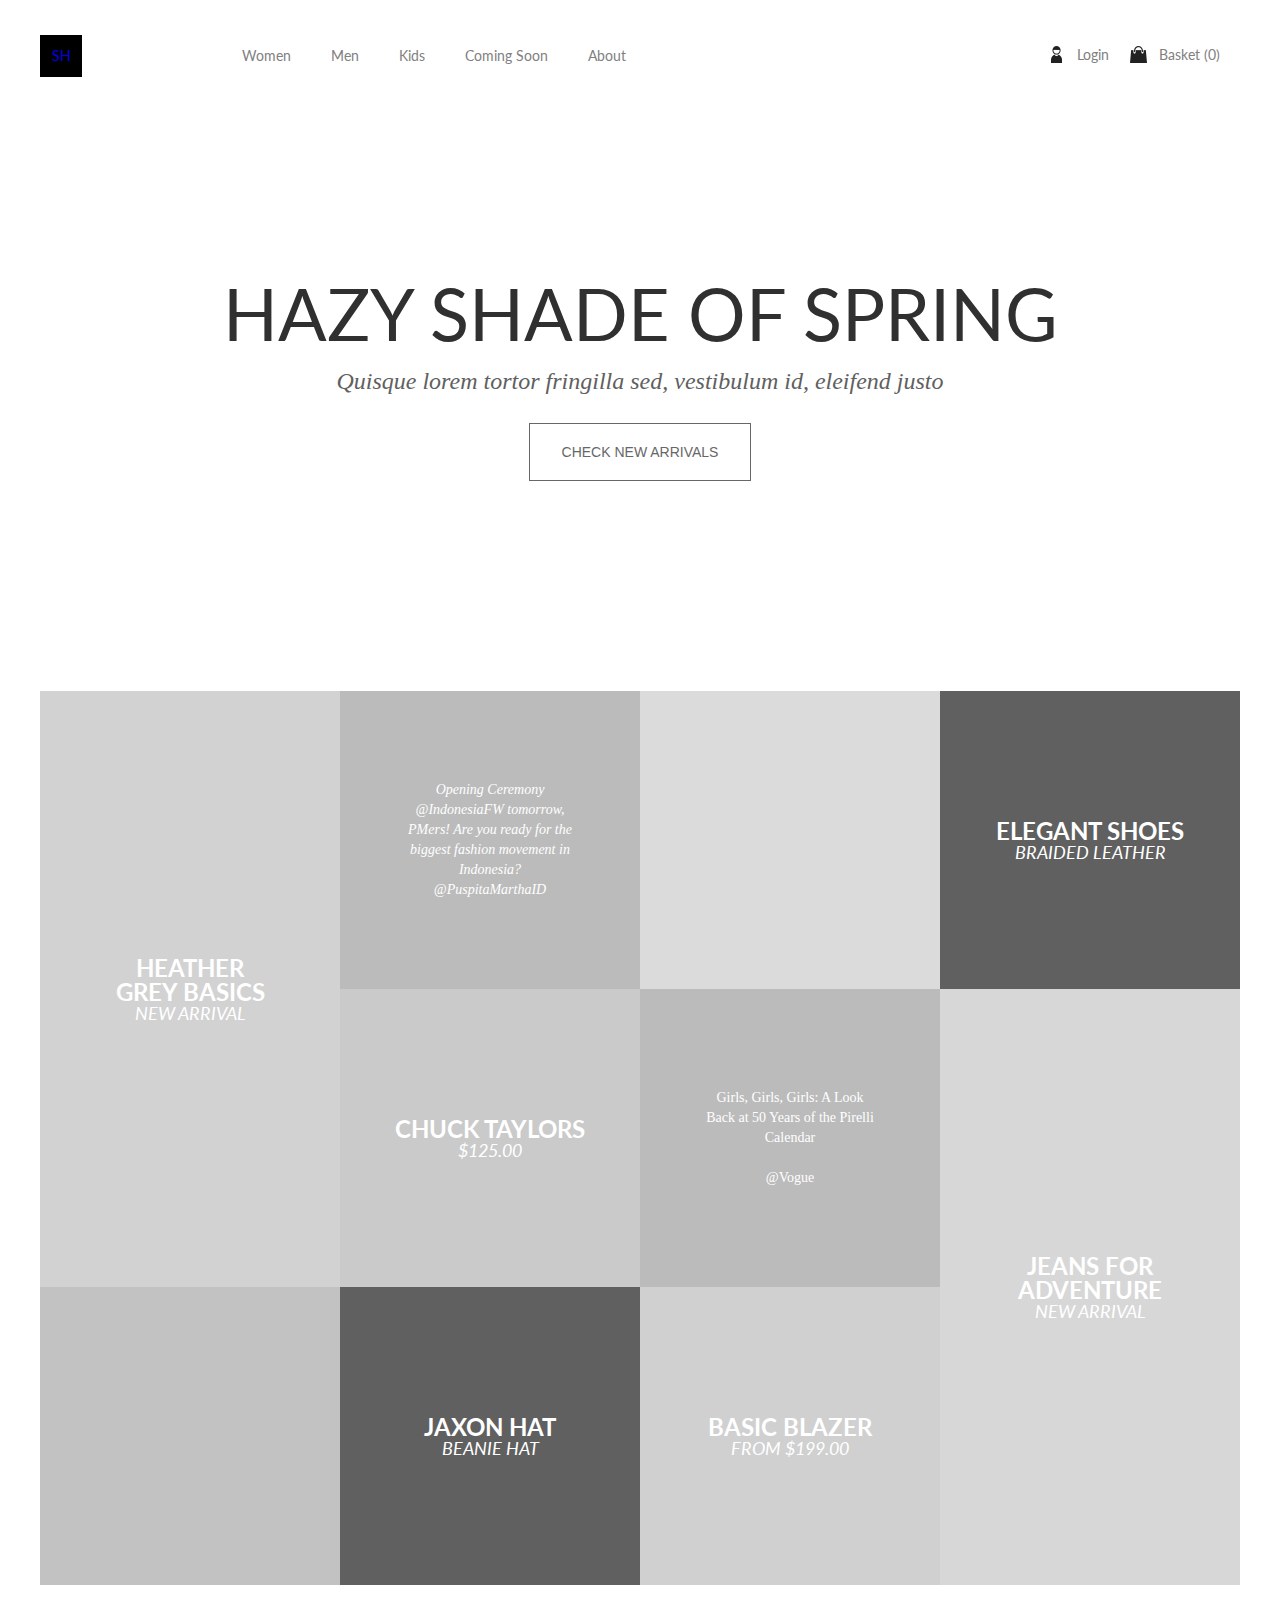
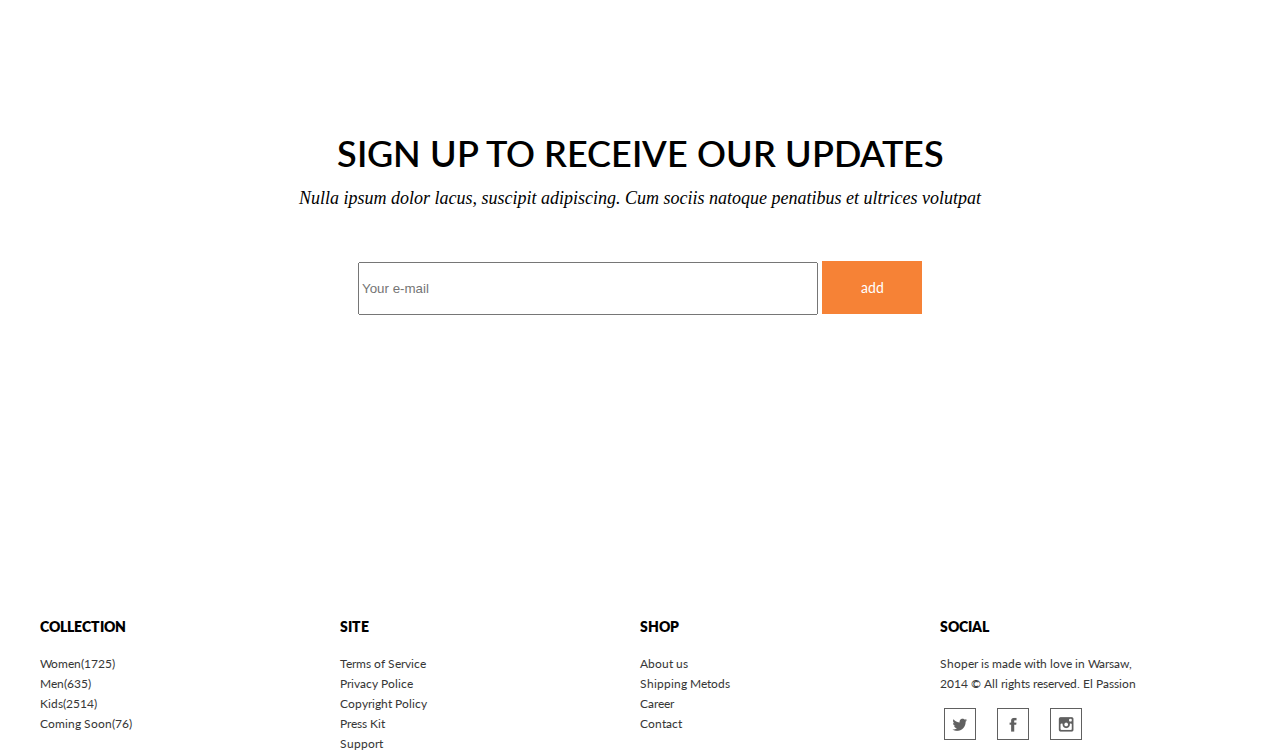
<file: index.html>
<!doctype html>
<html lang="pt">

<head>
	<meta charset="utf-8">
	<title>Website</title>
	<!--Generic meta-->
	<meta name="mobile-web-app-capable" content="yes">
	<meta name="viewport" content="width=device-width, initial-scale=1, initial-scale = 1.0, shrink-to-fit=no">
	<meta name="author" content="" />
	<meta name="description" content="" />
	<meta name="keywords" content="" />
	<meta name="robots" content="">
	<!--extra meta-->
	<meta name="google" content="notranslate" />
	<!--fb meta-->
	<meta property="og:title" content="" />
	<meta property="og:url" content="" />
	<meta property="og:description" content="" />
	<meta property="og:site_name" content="" />
	<meta property="og:image" content="" />
	<meta property="og:locale" content="pt_PT" />
	<meta property="og:type" content="website" />
	<!--twitter meta-->
	<meta name="twitter:card" content="">
	<meta name="twitter:url" content="">
	<meta name="twitter:title" content="">
	<meta namgulpe="twitter:description" content="">
	<meta name="twitter:image" content="">
	<!--Add to home screen icon-->
	<link href="images/system/apple-touch-icon.png" rel="apple-touch-icon" />
	<link href="images/system/apple-touch-icon-76x76.png" rel="apple-touch-icon" sizes="76x76" />
	<link href="images/system/apple-touch-icon-120x120.png" rel="apple-touch-icon" sizes="120x120" />
	<link href="images/system/apple-touch-icon-152x152.png" rel="apple-touch-icon" sizes="152x152" />
	<link href="images/system/apple-touch-icon-180x180.png" rel="apple-touch-icon" sizes="180x180" />
	<!--favicon-->
	<link rel="shortcut icon" href="/images/system/favicon.ico" />
	<link rel="icon" type="image/ico" href="/images/system/favicon.ico" />
	<!--Font-->
	<link href="https://fonts.googleapis.com/css2?family=Lato:wght@100;300;400;700&display=swap" rel="stylesheet">
	<!--Links-->
	<link rel="stylesheet" href="css/main.css">
</head>
<!--GA-->

<script>
	(function(i, s, o, g, r, a, m) {
		i['GoogleAnalyticsObject'] = r;
		i[r] = i[r] || function() {
			(i[r].q = i[r].q || []).push(arguments)
		}, i[r].l = 1 * new Date();
		a = s.createElement(o),
			m = s.getElementsByTagName(o)[0];
		a.async = 1;
		a.src = g;
		m.parentNode.insertBefore(a, m)
	})(window, document, 'script', 'https://www.google-analytics.com/analytics.js', 'ga');

	ga('create', 'UA-XXXXXXXX-X', 'auto');
	ga('send', 'pageview');
</script>

<body>
	<section class="mainmenu">
		<div class="wrapper">
			
			<h2><a href="./index.html">SH</h2>

			<div class="wrapper2">
				<ul>
					<li><a href="#">Women</a></li>
					<li><a href="#">Men</a></li>
					<li><a href="#">Kids</a></li>
					<li><a href="#">Coming Soon</a></li>
					<li><a href="#">About</a></li>
				</ul>
			</div>

			<div class="wrapper3">
				<ul>				
					<li><a href="#" class="login">Login</a></li>
					<li><a href="#" class="basket">Basket (0)</a></li>
					<li><a href="#" class="search"></a></li>
				</ul>
			</div>
		</div>

	</section>

	<section class="hero">
		<div class="wrapper">
			<h2>Hazy Shade of Spring</h2>
			<p>Quisque lorem tortor fringilla sed, vestibulum id, eleifend justo</p>
			<button>Check New Arrivals</button>
		</div>
	</section>

	<section class="grid">

		<div class="grid-item1"> 
			<ul>
				<li>HEATHER<br>GREY BASICS<br></li> 
				<li>NEW ARRIVAL</li>
			</ul> 
		</div>
		<div class="grid-item2">Opening Ceremony<br>@IndonesiaFW tomorrow,<br>PMers! Are you ready for the<br>biggest fashion movement in<br>Indonesia?<br>@PuspitaMarthaID</div>
		<div class="grid-item3"></div>  
		<div class="grid-item4">
			
			<ul>
				<li>ELEGANT SHOES</li>
				<li>BRAIDED LEATHER</li>
			</ul>
			</div>
		<div class="grid-item5">
			<ul>
				<li>CHUCK TAYLORS</li> 
				<li>$125.00</li>
			</ul>
		
		</div>
		<div class="grid-item6">Girls, Girls, Girls: A Look<br>Back at 50 Years of the Pirelli<br>Calendar<br><br>@Vogue</div>  
		<div class="grid-item7">
			<ul>
				<li>JEANS FOR ADVENTURE</li>
				<li>NEW ARRIVAL</li> 
			</ul>
		</div>
		<div class="grid-item8"></div>
		<div class="grid-item9">
			<ul>
				<li>JAXON HAT</li>
				<li>BEANIE HAT</li> 
			</ul>
		</div>
		<div class="grid-item10">
			<ul>
				<li>BASIC BLAZER</li>
				<li>FROM $199.00</li> 
			</ul>
		</div>

	</section>


	<section class="signup">
		<div class="wrapper">
			<h2>Sign Up to receive our updates</h2>
			<h3>Nulla ipsum dolor lacus, suscipit adipiscing. Cum sociis natoque penatibus et ultrices volutpat</h3>
				<div class="form">
					<input type="email" placeholder="Your e-mail" >
					<button>add</button>
					
				</div>
			
		</div>
		<div class="bar">
			<div class="leftarrow"><img src="./img/Arrow Thin Left.png"></div>
			<div class="rightarrow"><img src="./img/Arrow Thin Right.png"></div>
		</div>
	</section>

	<section class="footer">
		<div class="wrapper">
			<div class="collection">
				<h2>COLLECTION</h2>
				<ul>
					<li><a href="#">Women(1725)</a></li>
					<li><a href="#">Men(635)</a></li>
					<li><a href="#">Kids(2514)</a></li>
					<li><a href="#">Coming Soon(76)</a></li>
				</ul>
			</div>

			<div class="site">
				<h2>SITE</h2>
				<ul>
					<li><a href="#">Terms of Service</a></li>
					<li><a href="#">Privacy Police</a></li>
					<li><a href="#">Copyright Policy</a></li>
					<li><a href="#">Press Kit</a></li>
					<li><a href="#">Support</a></li>
				</ul>
			</div>

			<div class="shop">
				<h2>SHOP</h2>
				<ul>
					<li><a href="#">About us</a></li>
					<li><a href="#">Shipping Metods</a></li>
					<li><a href="#">Career</a></li>
					<li><a href="#">Contact</a></li>
				</ul>
			</div>

			<div class="social">
				<h2>SOCIAL</h2>
				<P>Shoper is made with love in Warsaw,<br> 2014 © All rights reserved. El Passion</P>
				<img src="./img/twitter.png">
				<img src="./img/facebook.png">
				<img src="./img/instagram.png">
			</div>
		</div>
	</section>


	
</body>

</html>
</file>
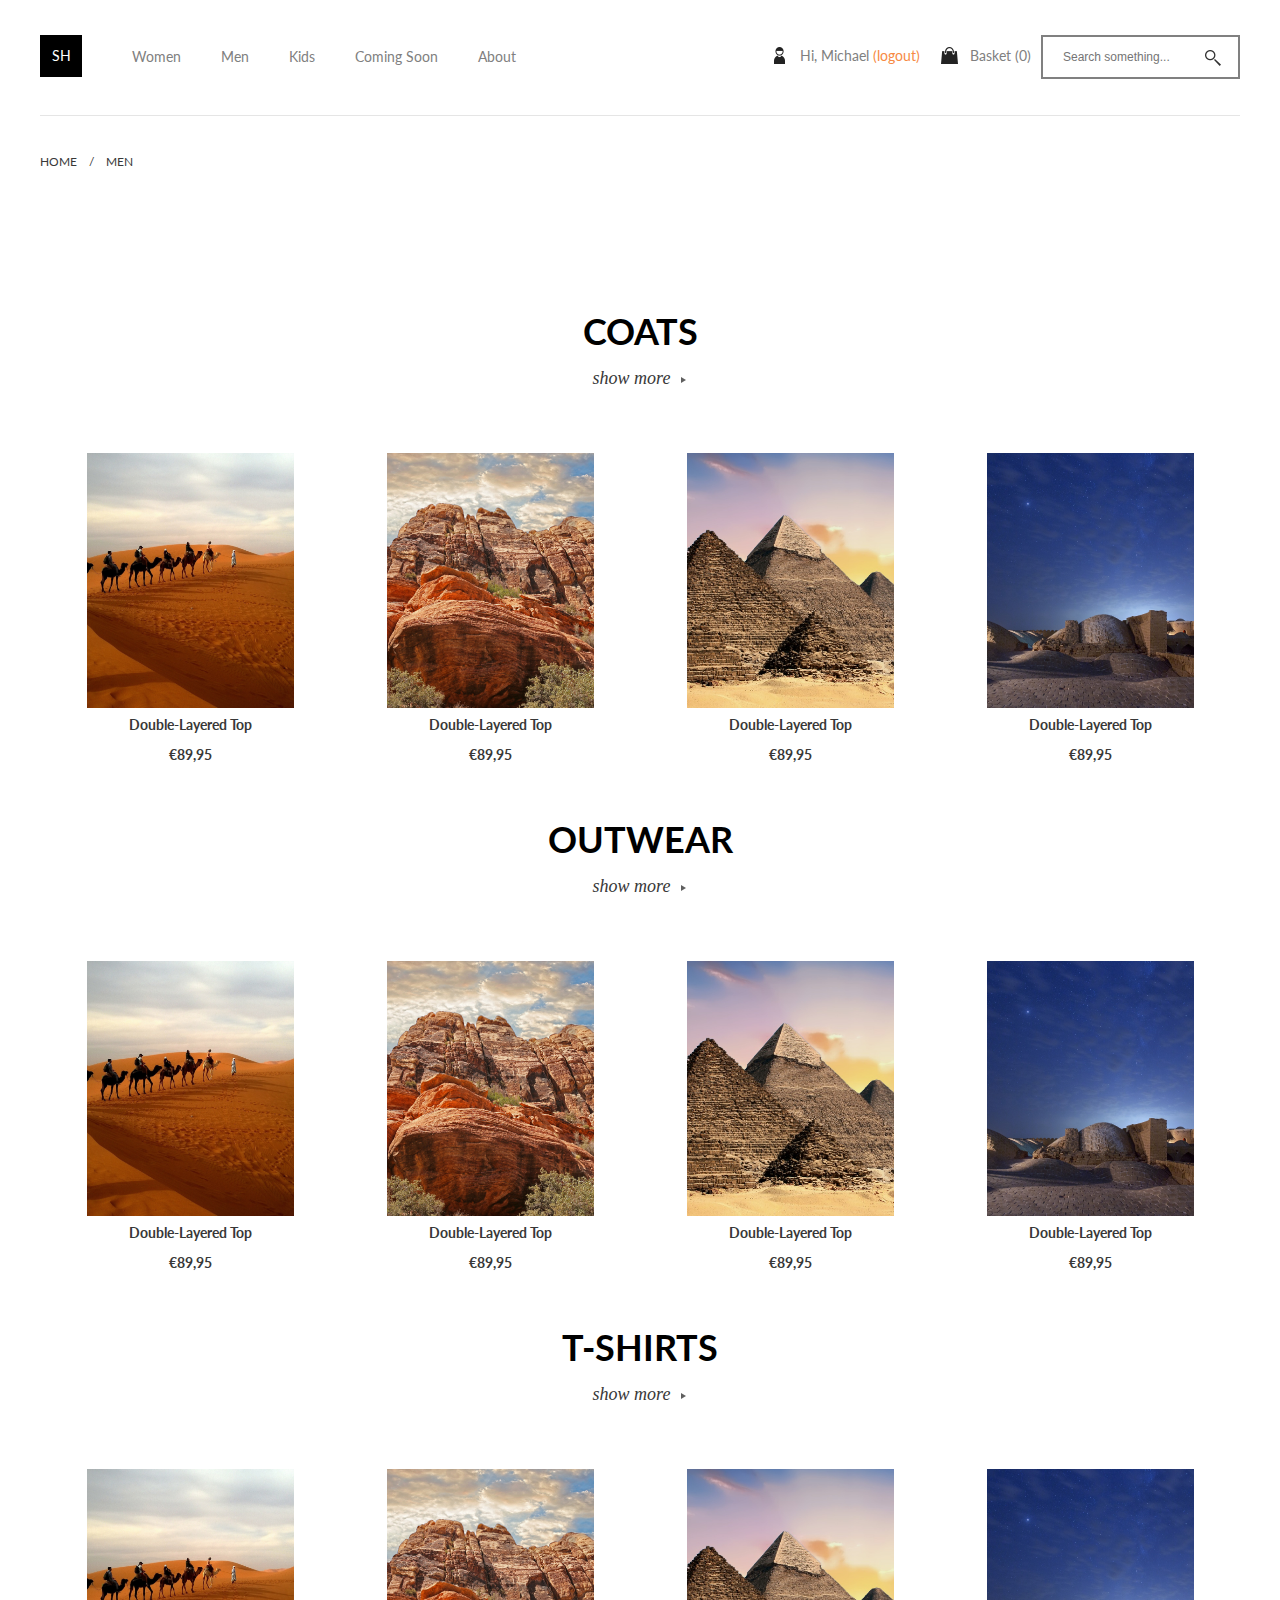
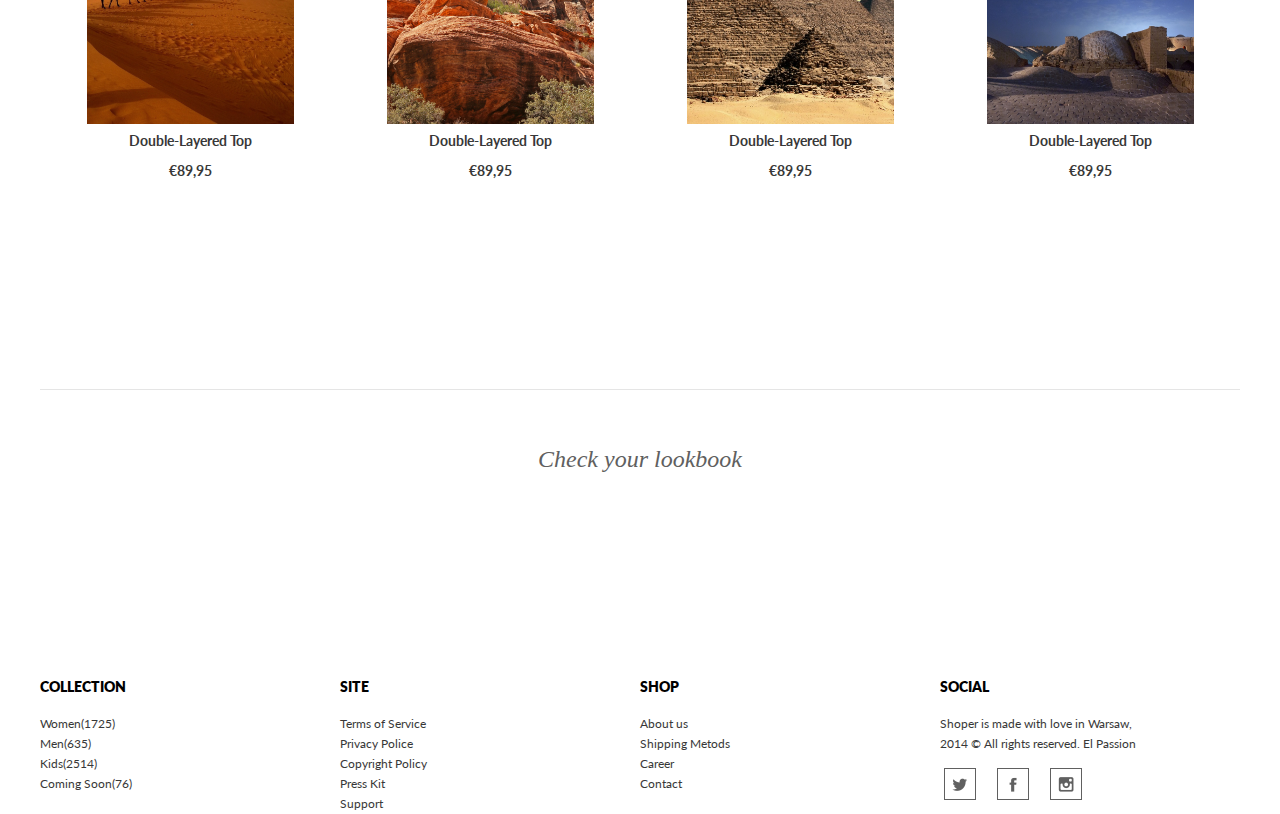
<file: category_all.html>
<!doctype html>
<html lang="pt">

<head>
	<meta charset="utf-8">
	<title>Website</title>
	<!--Generic meta-->
	<meta name="mobile-web-app-capable" content="yes">
	<meta name="viewport" content="width=device-width, initial-scale=1, initial-scale = 1.0, shrink-to-fit=no">
	<meta name="author" content="" />
	<meta name="description" content="" />
	<meta name="keywords" content="" />
	<meta name="robots" content="">
	<!--extra meta-->
	<meta name="google" content="notranslate" />
	<!--fb meta-->
	<meta property="og:title" content="" />
	<meta property="og:url" content="" />
	<meta property="og:description" content="" />
	<meta property="og:site_name" content="" />
	<meta property="og:image" content="" />
	<meta property="og:locale" content="pt_PT" />
	<meta property="og:type" content="website" />
	<!--twitter meta-->
	<meta name="twitter:card" content="">
	<meta name="twitter:url" content="">
	<meta name="twitter:title" content="">
	<meta namgulpe="twitter:description" content="">
	<meta name="twitter:image" content="">
	<!--Add to home screen icon-->
	<link href="images/system/apple-touch-icon.png" rel="apple-touch-icon" />
	<link href="images/system/apple-touch-icon-76x76.png" rel="apple-touch-icon" sizes="76x76" />
	<link href="images/system/apple-touch-icon-120x120.png" rel="apple-touch-icon" sizes="120x120" />
	<link href="images/system/apple-touch-icon-152x152.png" rel="apple-touch-icon" sizes="152x152" />
	<link href="images/system/apple-touch-icon-180x180.png" rel="apple-touch-icon" sizes="180x180" />
	<!--favicon-->
	<link rel="shortcut icon" href="/images/system/favicon.ico" />
	<link rel="icon" type="image/ico" href="/images/system/favicon.ico" />
	<!--Font-->
	<link href="https://fonts.googleapis.com/css2?family=Lato:wght@100;300;400;700&display=swap" rel="stylesheet">
	<!--Links-->
	<link rel="stylesheet" href="css/category_all.css">
</head>
<!--GA-->

<script>
	(function(i, s, o, g, r, a, m) {
		i['GoogleAnalyticsObject'] = r;
		i[r] = i[r] || function() {
			(i[r].q = i[r].q || []).push(arguments)
		}, i[r].l = 1 * new Date();
		a = s.createElement(o),
			m = s.getElementsByTagName(o)[0];
		a.async = 1;
		a.src = g;
		m.parentNode.insertBefore(a, m)
	})(window, document, 'script', 'https://www.google-analytics.com/analytics.js', 'ga');

	ga('create', 'UA-XXXXXXXX-X', 'auto');
	ga('send', 'pageview');
</script>

<body>
	<section class="mainmenu">
		<div class="wrapper">
			
			<h2>SH</h2>

			<div class="wrapper2">
				<ul>
					<li><a href="#">Women</a></li>
					<li><a href="#">Men</a></li>
					<li><a href="#">Kids</a></li>
					<li><a href="#">Coming Soon</a></li>
					<li><a href="#">About</a></li>
				</ul>
			</div>

			<div class="wrapper3">
				<ul>				
					<li><a href="#" class="login">Hi, Michael </a></li>
					<li><a href="#" class="basket">Basket (0)</a></li>
					<li><input type="text" placeholder="Search something..." name="fname"></li>
									
				</ul>
			</div>
		</div>

	</section>

		
	<div class="homemen">
		<div class="wrapper">
			<h2>HOME&nbsp;&nbsp;&nbsp;&nbsp;/&nbsp;&nbsp;&nbsp;&nbsp;MEN</h2>
		</div>
	</div>

	
	<section>	
		<div class="clothes">
			<div class="wrapper">
				<h3>COATS</h3>
				<h4> <a href="#">show more</a></h4>	

				<div class="clothes_row">

					<div class="cloth">
						<img src="./img/pic-1.png" alt="Double-Layered Top">
						<h2>Double-Layered Top<br>€89,95</h2>
					</div>

					<div class="cloth">
						<img src="./img/pic-2.png" alt="Double-Layered Top">
						<h2>Double-Layered Top<br>€89,95</h2>
					</div>

					<div class="cloth">
						<img src="./img/pic-3.png" alt="Double-Layered Top">
						<h2>Double-Layered Top<br>€89,95</h2>
					</div>

					<div class="cloth">
						<img src="./img/pic-4.png" alt="Double-Layered Top">
						<h2>Double-Layered Top<br>€89,95</h2>
					</div>
				</div>
			</div>
			<div class="wrapper">
				<h3>OUTWEAR</h3>
				<h4> <a href="#">show more</a></h4>	

				<div class="clothes_row">

					<div class="cloth">
						<img src="./img/pic-1.png" alt="Double-Layered Top">
						<h2>Double-Layered Top<br>€89,95</h2>
					</div>

					<div class="cloth">
						<img src="./img/pic-2.png" alt="Double-Layered Top">
						<h2>Double-Layered Top<br>€89,95</h2>
					</div>

					<div class="cloth">
						<img src="./img/pic-3.png" alt="Double-Layered Top">
						<h2>Double-Layered Top<br>€89,95</h2>
					</div>

					<div class="cloth">
						<img src="./img/pic-4.png" alt="Double-Layered Top">
						<h2>Double-Layered Top<br>€89,95</h2>
					</div>
				</div>
			</div>
			<div class="wrapper">
				<h3>T-SHIRTS</h3>
				<h4> <a href="#">show more</a></h4>	

				<div class="clothes_row">

					<div class="cloth">
						<img src="./img/pic-1.png" alt="Double-Layered Top">
						<h2>Double-Layered Top<br>€89,95</h2>
					</div>

					<div class="cloth">
						<img src="./img/pic-2.png" alt="Double-Layered Top">
						<h2>Double-Layered Top<br>€89,95</h2>
					</div>

					<div class="cloth">
						<img src="./img/pic-3.png" alt="Double-Layered Top">
						<h2>Double-Layered Top<br>€89,95</h2>
					</div>

					<div class="cloth">
						<img src="./img/pic-4.png" alt="Double-Layered Top">
						<h2>Double-Layered Top<br>€89,95</h2>
					</div>
				</div>
			</div>
		</div>

	</section>

	
	<div class="checkyourlookbook">
		<div class="wrapper">
			<h2>Check your lookbook</h2>
		</div>
	</div>


	<section class="signup">
		
		<div class="bar">
			<div class="leftarrow"><img src="./img/Arrow Thin Left.png"></div>
			<div class="rightarrow"><img src="./img/Arrow Thin Right.png"></div>
		</div>
	</section>

	<section class="footer">
		<div class="wrapper">
			<div class="collection">
				<h2>COLLECTION</h2>
				<ul>
					<li><a href="#">Women(1725)</a></li>
					<li><a href="#">Men(635)</a></li>
					<li><a href="#">Kids(2514)</a></li>
					<li><a href="#">Coming Soon(76)</a></li>
				</ul>
			</div>

			<div class="site">
				<h2>SITE</h2>
				<ul>
					<li><a href="#">Terms of Service</a></li>
					<li><a href="#">Privacy Police</a></li>
					<li><a href="#">Copyright Policy</a></li>
					<li><a href="#">Press Kit</a></li>
					<li><a href="#">Support</a></li>
				</ul>
			</div>

			<div class="shop">
				<h2>SHOP</h2>
				<ul>
					<li><a href="#">About us</a></li>
					<li><a href="#">Shipping Metods</a></li>
					<li><a href="#">Career</a></li>
					<li><a href="#">Contact</a></li>
				</ul>
			</div>

			<div class="social">
				<h2>SOCIAL</h2>
				<P>Shoper is made with love in Warsaw,<br> 2014 © All rights reserved. El Passion</P>
				<img src="./img/twitter.png">
				<img src="./img/facebook.png">
				<img src="./img/instagram.png">
			</div>
		</div>
	</section>


	
</body>

</html>
</file>
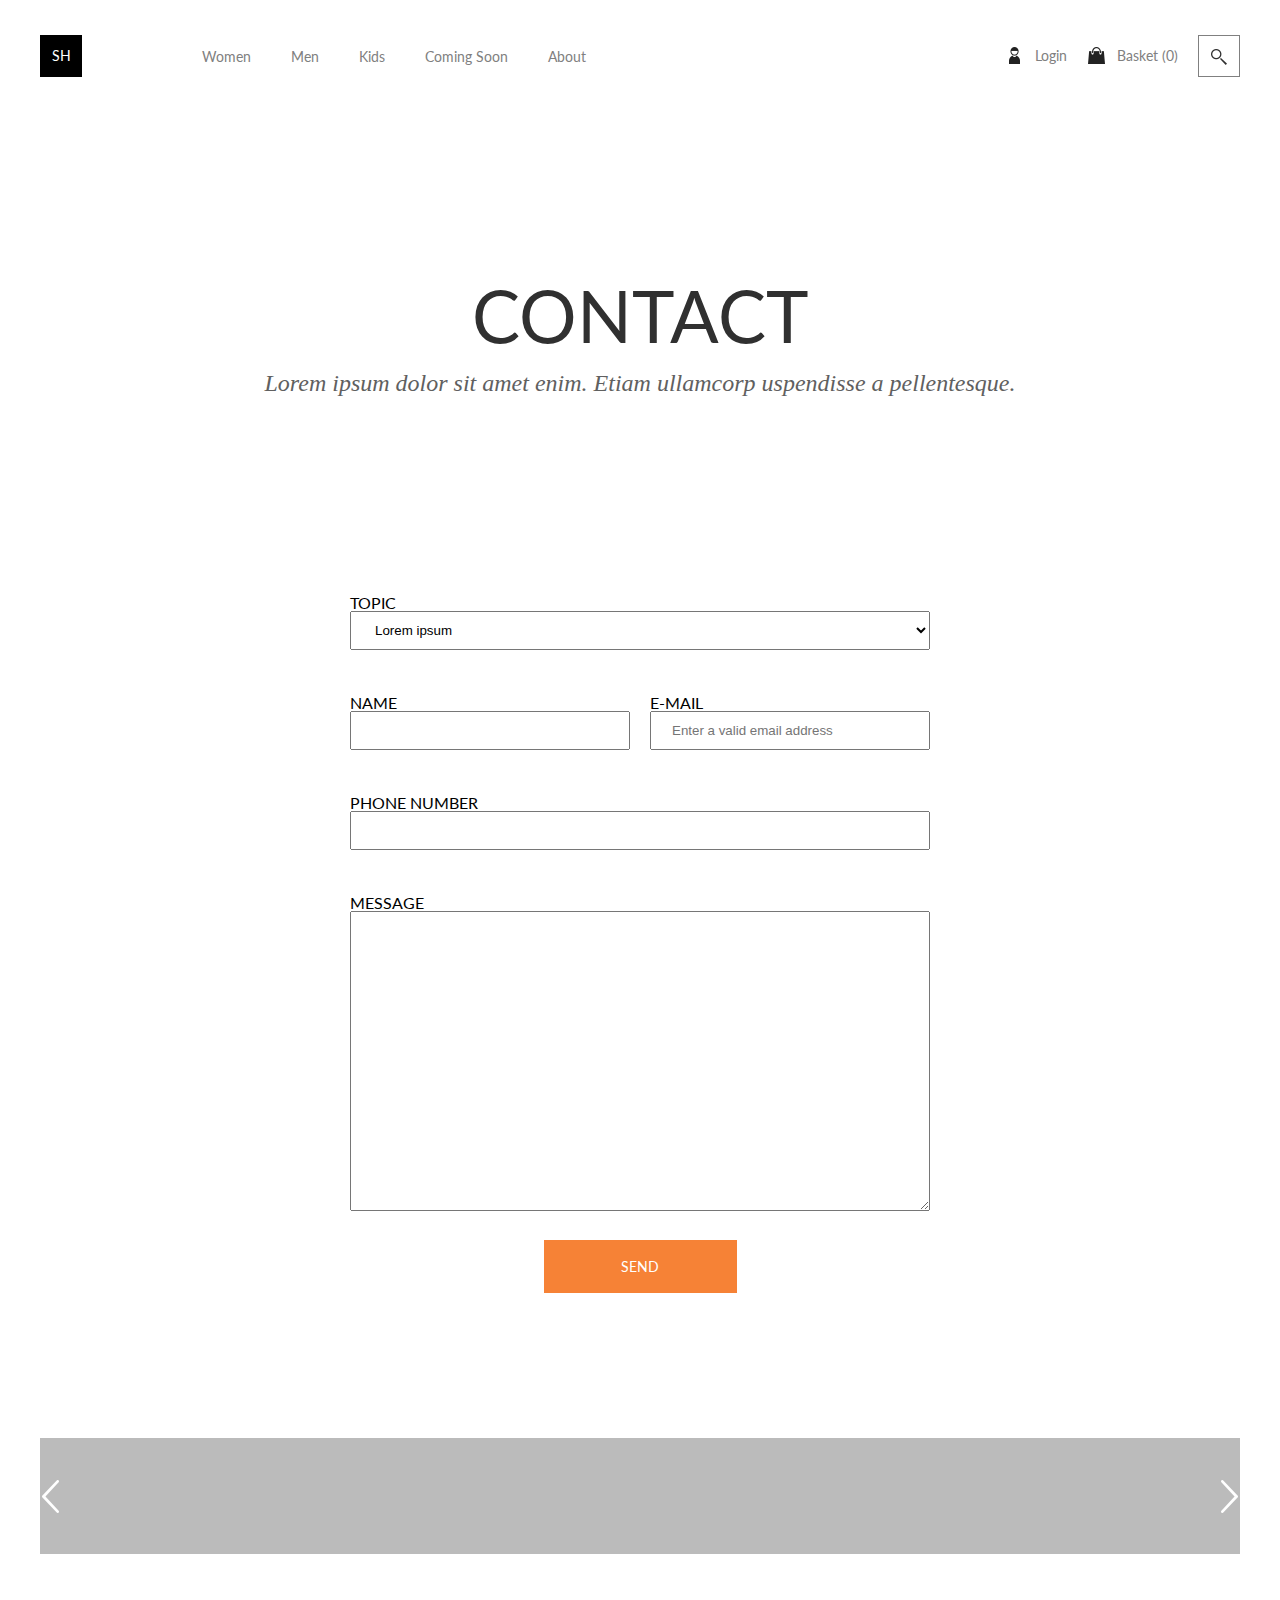
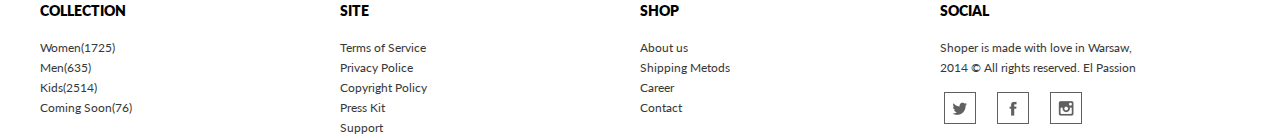
<file: contact.html>
<!doctype html>
<html lang="pt">

<head>
	<meta charset="utf-8">
	<title>Website</title>
	<!--Generic meta-->
	<meta name="mobile-web-app-capable" content="yes">
	<meta name="viewport" content="width=device-width, initial-scale=1, initial-scale = 1.0, shrink-to-fit=no">
	<meta name="author" content="" />
	<meta name="description" content="" />
	<meta name="keywords" content="" />
	<meta name="robots" content="">
	<!--extra meta-->
	<meta name="google" content="notranslate" />
	<!--fb meta-->
	<meta property="og:title" content="" />
	<meta property="og:url" content="" />
	<meta property="og:description" content="" />
	<meta property="og:site_name" content="" />
	<meta property="og:image" content="" />
	<meta property="og:locale" content="pt_PT" />
	<meta property="og:type" content="website" />
	<!--twitter meta-->
	<meta name="twitter:card" content="">
	<meta name="twitter:url" content="">
	<meta name="twitter:title" content="">
	<meta namgulpe="twitter:description" content="">
	<meta name="twitter:image" content="">
	<!--Add to home screen icon-->
	<link href="images/system/apple-touch-icon.png" rel="apple-touch-icon" />
	<link href="images/system/apple-touch-icon-76x76.png" rel="apple-touch-icon" sizes="76x76" />
	<link href="images/system/apple-touch-icon-120x120.png" rel="apple-touch-icon" sizes="120x120" />
	<link href="images/system/apple-touch-icon-152x152.png" rel="apple-touch-icon" sizes="152x152" />
	<link href="images/system/apple-touch-icon-180x180.png" rel="apple-touch-icon" sizes="180x180" />
	<!--favicon-->
	<link rel="shortcut icon" href="/images/system/favicon.ico" />
	<link rel="icon" type="image/ico" href="/images/system/favicon.ico" />
	<!--Font-->
	<link href="https://fonts.googleapis.com/css2?family=Lato:wght@100;300;400;700&display=swap" rel="stylesheet">
	<!--Links-->
	<link rel="stylesheet" href="css/contact.css">
</head>
<!--GA-->

<script>
	(function(i, s, o, g, r, a, m) {
		i['GoogleAnalyticsObject'] = r;
		i[r] = i[r] || function() {
			(i[r].q = i[r].q || []).push(arguments)
		}, i[r].l = 1 * new Date();
		a = s.createElement(o),
			m = s.getElementsByTagName(o)[0];
		a.async = 1;
		a.src = g;
		m.parentNode.insertBefore(a, m)
	})(window, document, 'script', 'https://www.google-analytics.com/analytics.js', 'ga');

	ga('create', 'UA-XXXXXXXX-X', 'auto');
	ga('send', 'pageview');
</script>

<body>
	<section class="mainmenu">
		<div class="wrapper">
			
			<h2>SH</h2>

			<div class="wrapper2">
				<ul>
					<li><a href="#">Women</a></li>
					<li><a href="#">Men</a></li>
					<li><a href="#">Kids</a></li>
					<li><a href="#">Coming Soon</a></li>
					<li><a href="#">About</a></li>
				</ul>
			</div>

			<div class="wrapper3">
				<ul>				
					<li><a href="#" class="login">Login</a></li>
					<li><a href="#" class="basket">Basket (0)</a></li>
					<li><a href="#" class="search"><img src="./img/search.png"></a></li>
				</ul>
			</div>
		</div>

	</section>

	<section class="hero">
		<div class="wrapper">
			<h2>CONTACT</h2>
			<p>Lorem ipsum dolor sit amet enim. Etiam ullamcorp uspendisse a pellentesque.</p>
		</div>
	</section>

	<section class="signup2">
		<div class="wrapper">
			<form>
			<label for="topic">TOPIC</label>
			<select id="topic" name="topic" required>
				<option value="Lorem ipsum">Lorem ipsum</option>
				<option value="Lorem ipsum">Lorem ipsum</option>
				<option value="Lorem ipsum">Lorem ipsum</option>
			</select>

			<div class="line">
				
				<div class="form1">
					<h4>NAME</h4>
					<input type="text" id="nome" required >
				</div>
				
				<div class="form2">
					<h4>E-MAIL</h4>
					<input type="email" id="email" required placeholder="Enter a valid email address">
				</div>

			</div>

			<div class="form3">
				<h4>PHONE NUMBER</h4>
				<input type="number" id="telefone" required>
			</div>
			
			<div class="form4">
				<h4>MESSAGE</h4>
				<textarea class="form4" id="texto" required></textarea>
			</div>

			<div id="botao"><button onclick="validation()">SEND</button></div>
		<!-- validação de que todos os campos estão preenchidos através de javascript -->
		</form>
		</div>

		<div class="bar">
			<div class="leftarrow"><img src="./img/Arrow Thin Left.png"></div>
			<div class="rightarrow"><img src="./img/Arrow Thin Right.png"></div>
		</div>
	</section>

	<section class="footer">
		<div class="wrapper">
			<div class="collection">
				<h2>COLLECTION</h2>
				<ul>
					<li><a href="#">Women(1725)</a></li>
					<li><a href="#">Men(635)</a></li>
					<li><a href="#">Kids(2514)</a></li>
					<li><a href="#">Coming Soon(76)</a></li>
				</ul>
			</div>

			<div class="site">
				<h2>SITE</h2>
				<ul>
					<li><a href="#">Terms of Service</a></li>
					<li><a href="#">Privacy Police</a></li>
					<li><a href="#">Copyright Policy</a></li>
					<li><a href="#">Press Kit</a></li>
					<li><a href="#">Support</a></li>
				</ul>
			</div>

			<div class="shop">
				<h2>SHOP</h2>
				<ul>
					<li><a href="#">About us</a></li>
					<li><a href="#">Shipping Metods</a></li>
					<li><a href="#">Career</a></li>
					<li><a href="#">Contact</a></li>
				</ul>
			</div>

			<div class="social">
				<h2>SOCIAL</h2>
				<P>Shoper is made with love in Warsaw,<br> 2014 © All rights reserved. El Passion</P>
				<img src="./img/twitter.png">
				<img src="./img/facebook.png">
				<img src="./img/instagram.png">
			</div>
		</div>
	</section>

	<script type="text/javascript" src="./js/validation.js"></script>
	
</body>

</html>
</file>
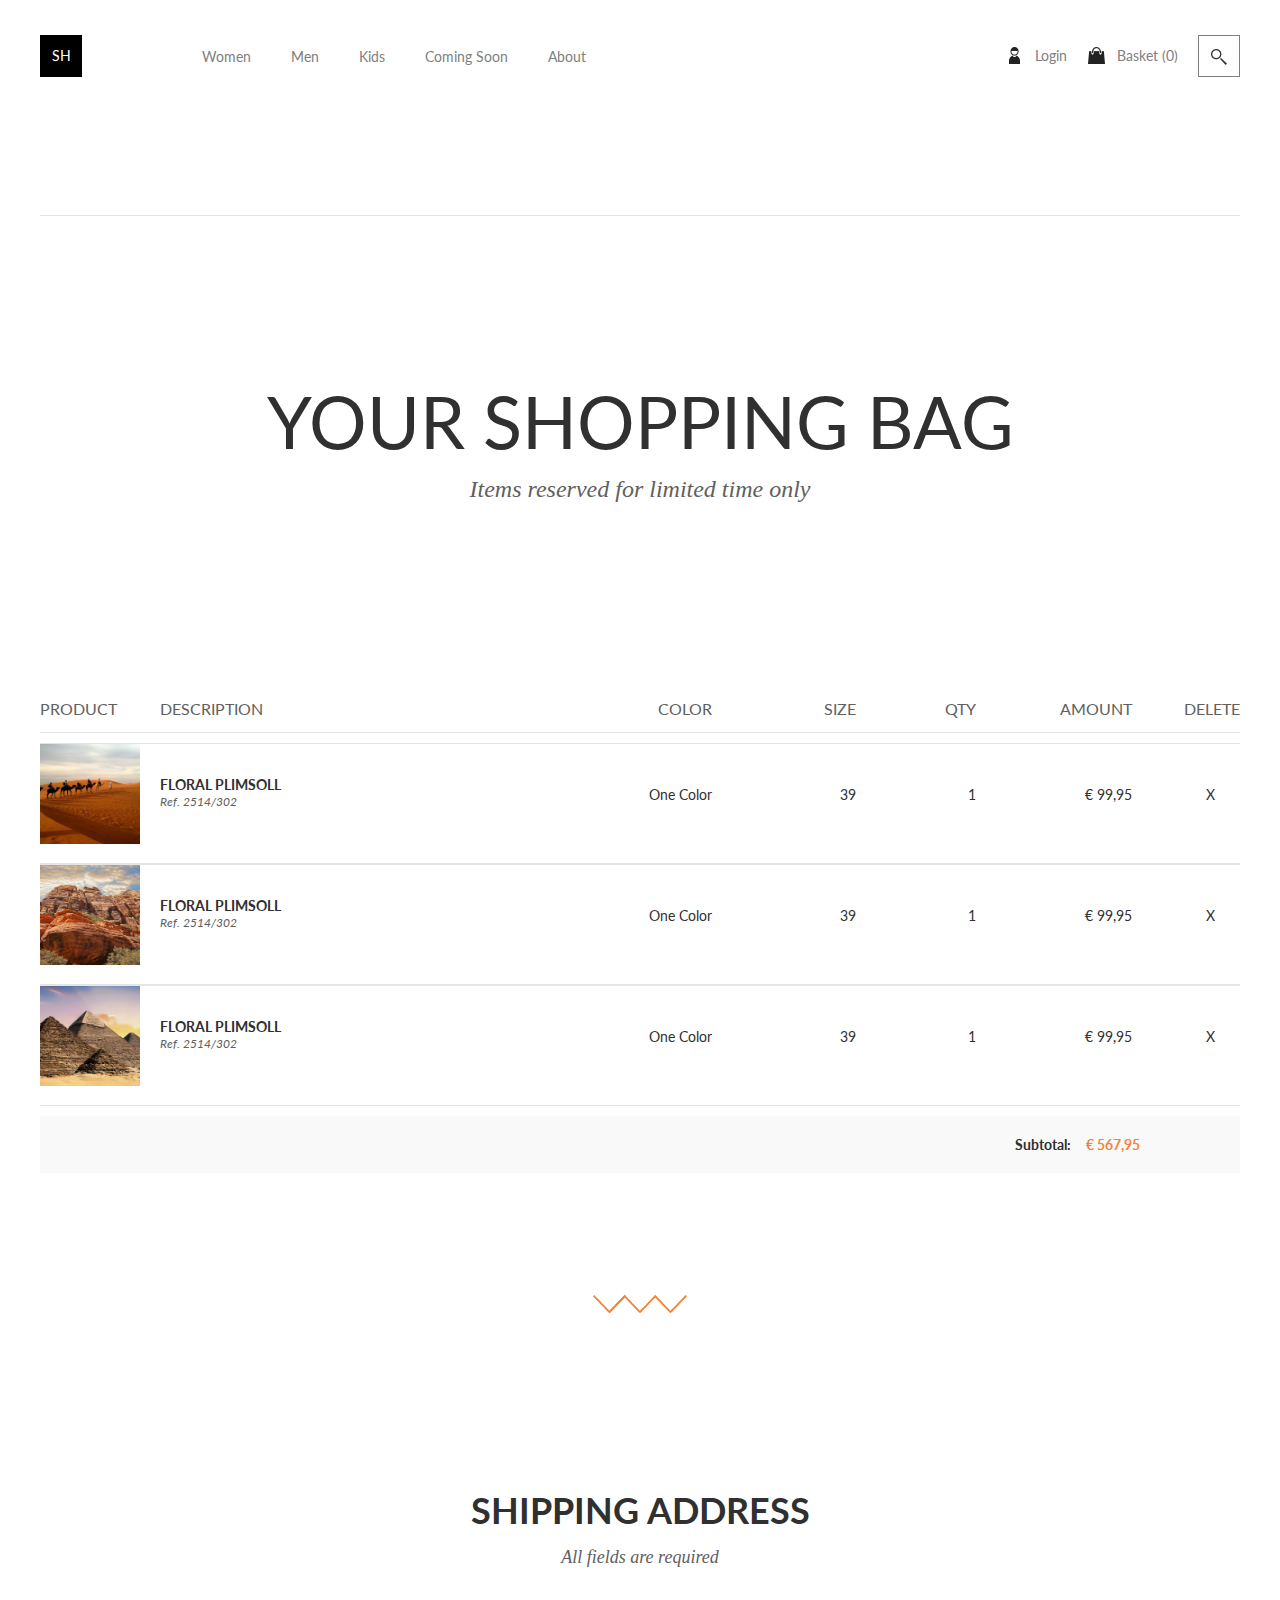
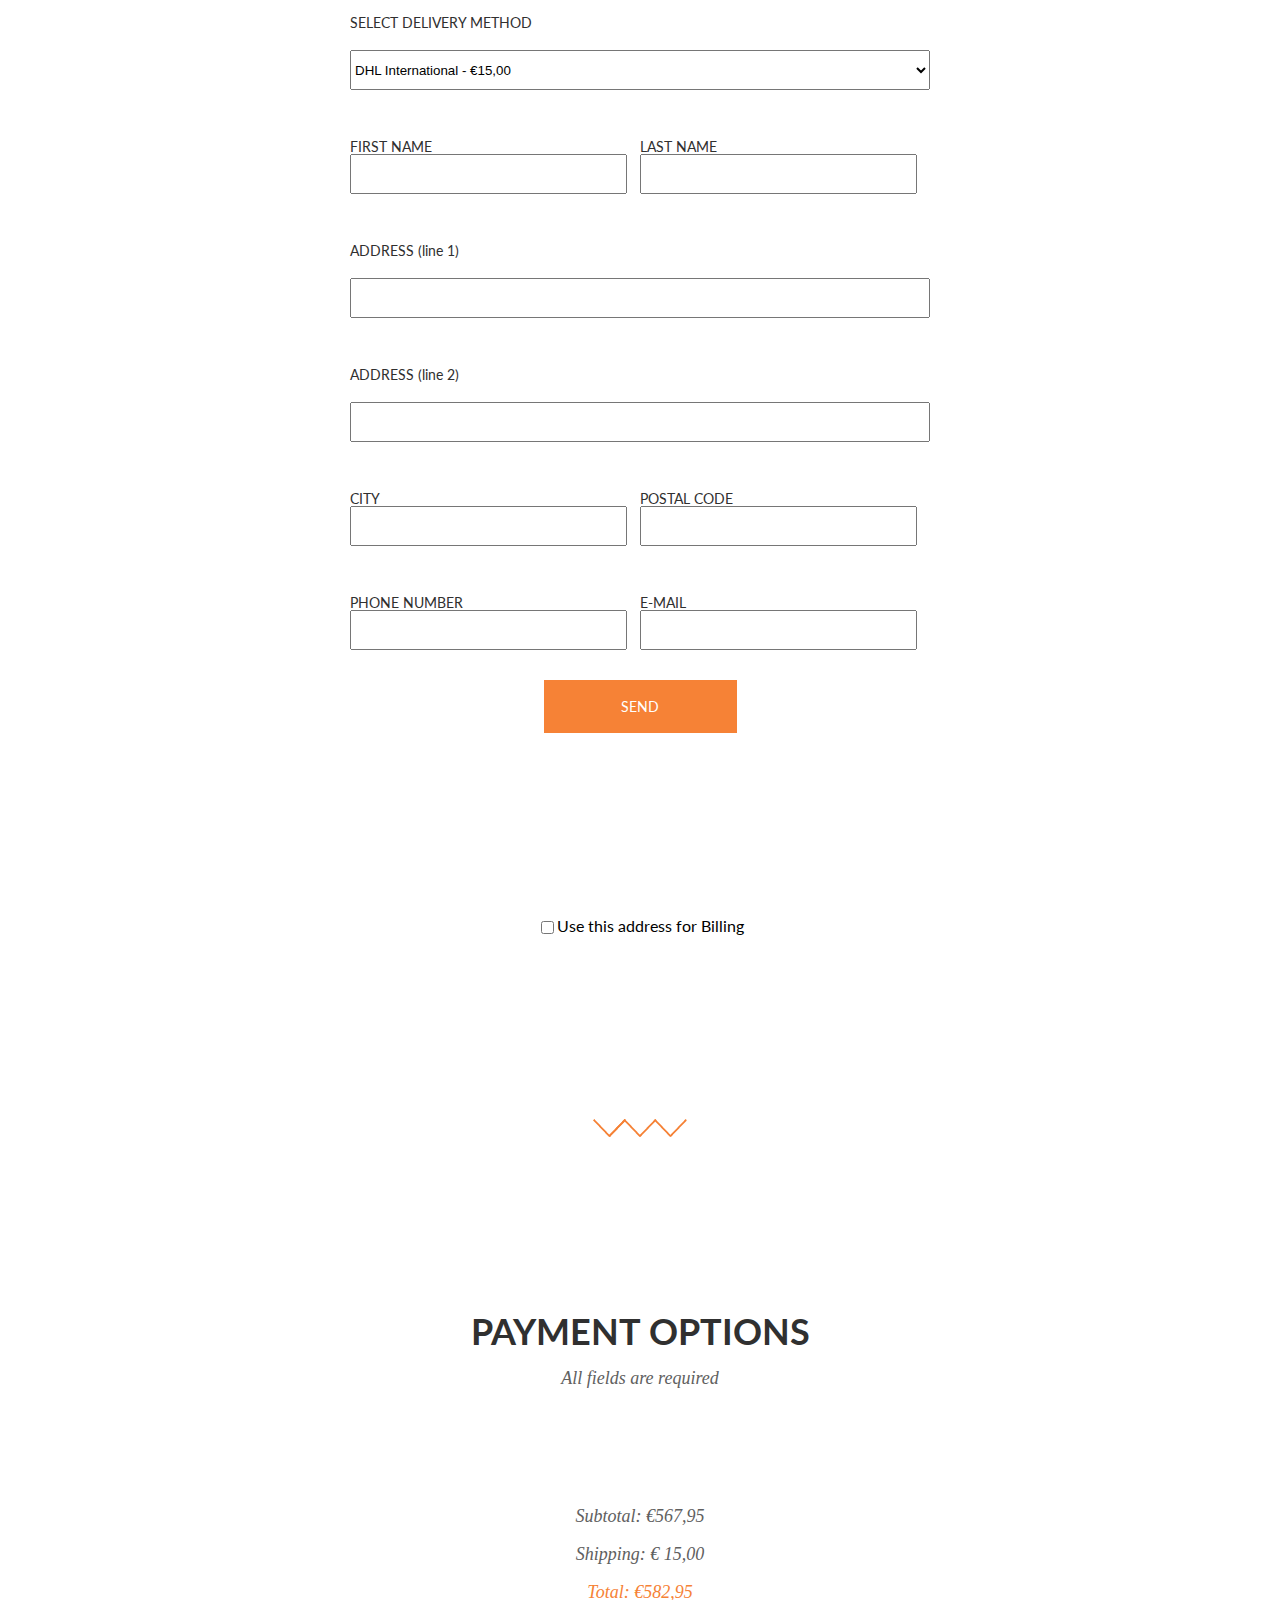
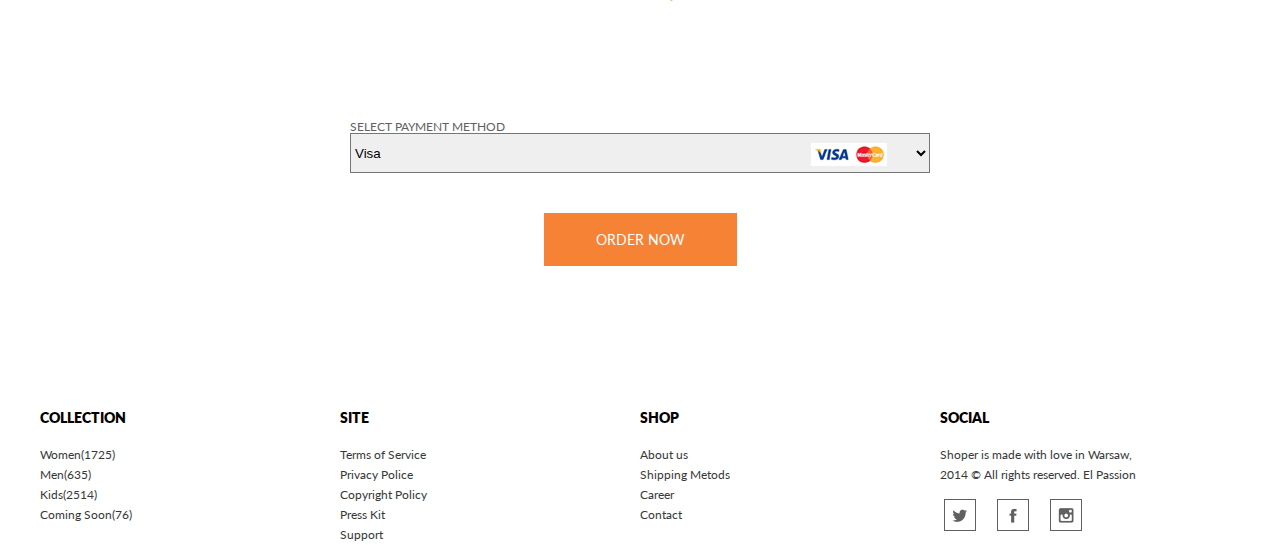
<file: shoppingcart.html>
<!doctype html>
<html lang="pt">

<head>
	<meta charset="utf-8">
	<title>Website</title>
	<!--Generic meta-->
	<meta name="mobile-web-app-capable" content="yes">
	<meta name="viewport" content="width=device-width, initial-scale=1, initial-scale = 1.0, shrink-to-fit=no">
	<meta name="author" content="" />
	<meta name="description" content="" />
	<meta name="keywords" content="" />
	<meta name="robots" content="">
	<!--extra meta-->
	<meta name="google" content="notranslate" />
	<!--fb meta-->
	<meta property="og:title" content="" />
	<meta property="og:url" content="" />
	<meta property="og:description" content="" />
	<meta property="og:site_name" content="" />
	<meta property="og:image" content="" />
	<meta property="og:locale" content="pt_PT" />
	<meta property="og:type" content="website" />
	<!--twitter meta-->
	<meta name="twitter:card" content="">
	<meta name="twitter:url" content="">
	<meta name="twitter:title" content="">
	<meta namgulpe="twitter:description" content="">
	<meta name="twitter:image" content="">
	<!--Add to home screen icon-->
	<link href="images/system/apple-touch-icon.png" rel="apple-touch-icon" />
	<link href="images/system/apple-touch-icon-76x76.png" rel="apple-touch-icon" sizes="76x76" />
	<link href="images/system/apple-touch-icon-120x120.png" rel="apple-touch-icon" sizes="120x120" />
	<link href="images/system/apple-touch-icon-152x152.png" rel="apple-touch-icon" sizes="152x152" />
	<link href="images/system/apple-touch-icon-180x180.png" rel="apple-touch-icon" sizes="180x180" />
	<!--favicon-->
	<link rel="shortcut icon" href="/images/system/favicon.ico" />
	<link rel="icon" type="image/ico" href="/images/system/favicon.ico" />
	<!--Font-->
	<link href="https://fonts.googleapis.com/css2?family=Lato:wght@100;300;400;700&display=swap" rel="stylesheet">
	<!--Links-->
	<link rel="stylesheet" href="css/shoppingcart.css">

	
</head>
<!--GA-->

<script>
	(function(i, s, o, g, r, a, m) {
		i['GoogleAnalyticsObject'] = r;
		i[r] = i[r] || function() {
			(i[r].q = i[r].q || []).push(arguments)
		}, i[r].l = 1 * new Date();
		a = s.createElement(o),
			m = s.getElementsByTagName(o)[0];
		a.async = 1;
		a.src = g;
		m.parentNode.insertBefore(a, m)
	})(window, document, 'script', 'https://www.google-analytics.com/analytics.js', 'ga');

	ga('create', 'UA-XXXXXXXX-X', 'auto');
	ga('send', 'pageview');
</script>

<body>
	<section class="mainmenu">
		<div class="wrapper">
			
			<h2>SH</h2>

			<div class="wrapper2">
				<ul>
					<li><a href="#">Women</a></li>
					<li><a href="#">Men</a></li>
					<li><a href="#">Kids</a></li>
					<li><a href="#">Coming Soon</a></li>
					<li><a href="#">About</a></li>
				</ul>
			</div>

			<div class="wrapper3">
				<ul>				
					<li><a href="#" class="login">Login</a></li>
					<li><a href="#" class="basket">Basket (0)</a></li>
					<li><a href="#" class="search"><img src="./img/search.png"></a></li>
				</ul>
			</div>
		</div>

	</section>

	<div class="homemen">
		<div class="wrapper">
			<h2></h2>
	</div>

	</div>

	<section class="hero">
		<div class="wrapper">
			<h2>YOUR SHOPPING BAG</h2>
			<p>Items reserved for limited time only</p>
		</div>
	</section>

	<section class="producttitle">
		<div class="wrapper">
			<div class="line">
				<div class="cat">PRODUCT</div>
				<div class="cat">DESCRIPTION</div>
				<div class="cat">COLOR</div>
				<div class="cat">SIZE</div>
				<div class="cat">QTY</div>
				<div class="cat">AMOUNT</div>
				<div class="cat">DELETE</div>
			</div>
		</div>

	</section>

	<section class="item">
		<div class="wrapper">
			<div class="line">
				<div class="cat"><img src="./img/pic-1.png" alt=""></div>
				<div class="cat">
						<ul> 
							<li>FLORAL PLIMSOLL</li>
							<li>Ref. 2514/302</li> 
						</ul> 
				</div>
				<div class="cat">One Color</div>
				<div class="cat">39</div>
				<div class="cat">1</div>
				<div class="cat">€ 99,95</div>
				<div class="cat">X</div>
			
				<div class="cat">Color: One Color</div>
				<div class="cat">Size: 39</div>
				<div class="cat">QTY: 1</div>
				<div class="cat">Amount: € 99,95</div>
				<div class="cat">Delete: X</div>
			</div>
		</div>
	
		<div class="wrapper">
			<div class="line">
				<div class="cat"><img src="./img/pic-2.png" alt=""></div>
				<div class="cat">
						<ul> 
							<li>FLORAL PLIMSOLL</li>
							<li>Ref. 2514/302</li> 
						</ul> 
				</div>
				<div class="cat">One Color</div>
				<div class="cat">39</div>
				<div class="cat">1</div>
				<div class="cat">€ 99,95</div>
				<div class="cat">X</div>
				<div class="cat">Color: One Color</div>
				<div class="cat">Size: 39</div>
				<div class="cat">QTY: 1</div>
				<div class="cat">Amount: € 99,95</div>
				<div class="cat">Delete: X</div>
			</div>
		</div>

		<div class="wrapper">
			<div class="line">
				<div class="cat"><img src="./img/pic-3.png" alt=""></div>
				<div class="cat">
						<ul> 
							<li>FLORAL PLIMSOLL</li>
							<li>Ref. 2514/302</li> 
						</ul> 
				</div>
				<div class="cat">One Color</div>
				<div class="cat">39</div>
				<div class="cat">1</div>
				<div class="cat">€ 99,95</div>
				<div class="cat">X</div>
				<div class="cat">Color: One Color</div>
				<div class="cat">Size: 39</div>
				<div class="cat">QTY: 1</div>
				<div class="cat">Amount: € 99,95</div>
				<div class="cat">Delete: X</div>
			</div>
		</div>
	</section>

	<section class="totalprice">
		<div class="wrapper">
			<p>Subtotal:</p>
			<p>€ 567,95</p>
		</div>
	</section>

	<section class="shippingadress">
		<div class="wrapper">
			<img src="./img/Shape 1 copy 5.png" alt="">
			<h2>SHIPPING ADDRESS</h2>
			<h3>All fields are required</h3>


			<div class="line">
				<form >
				<h4>SELECT DELIVERY METHOD</h4>
				<label for="dmethod"></label>
				<select id="dmethod" name="dmethod" required>
					<option value="dhl">DHL International - €15,00</option>
					<option value="upx">UPS International - €12,00</option>
					<option value="fedex">FedEx International - €14,00</option>
				</select>
			
				<div class="column">
					<div class="column1">
						<label for="fname">FIRST NAME</label>
						<input type="text" id="fname" name="firstname" required>
					</div>
					
					<div class="column2">
						<label for="lname">LAST NAME</label>
						<input type="text" id="lname" name="lastname" required>
					</div>
				</div>

				<h4>ADDRESS (line 1)</h4>
				<input type="text" id="address" name="address" required>

				<h4>ADDRESS (line 2)</h4>
				<input type="text" id="address" name="address" required>

				<div class="column">
					<div class="column1">
						<label for="fname">CITY</label>
						<input type="text" id="fname" name="firstname" required>
					</div>
					
					<div class="column2">
						<label for="lname">POSTAL CODE</label>
						<input type="number" id="lname" name="lastname" required>
					</div>
				</div>

				<div class="column">
					<div class="column1">
						<label for="fname">PHONE NUMBER</label>
						<input type="number" id="fname" name="firstname" required>
					</div>
					
					<div class="column2">
						<label for="lname">E-MAIL</label>
						<input type="email" id="lname" name="lastname" required>
					</div>
				</div>

				<div id="botao"><button>SEND</button></div>
			</form>
			</div>
			<div class="pisco">
				<input type="checkbox" id="checkbox">
				<p>Use this address for Billing</p>
			</div>
			<img src="./img/Shape 1 copy 5.png" alt="">
		</div>
	</section>

	<section class="paymentoptions">
		<div class="wrapper">
			<h2>PAYMENT OPTIONS</h2>
			<h3>All fields are required</h3>
			<h4>Subtotal: €567,95</h4>
			<h4>Shipping: € 15,00</h4>
			<h5>Total: €582,95</h5>
			<div class="line">
				<h6>SELECT PAYMENT METHOD</h6>
				<select id="payment" name="payment" placeholder="Credit Card">
					<option value="visa">Visa</option>
					<option value="mastercard">Mastercard</option>
				</select>
				<button>ORDER NOW</button>
			</div>
			
		</div>
	</section>

	

	<section class="footer">
		<div class="wrapper">
			<div class="collection">
				<h2>COLLECTION</h2>
				<ul>
					<li><a href="#">Women(1725)</a></li>
					<li><a href="#">Men(635)</a></li>
					<li><a href="#">Kids(2514)</a></li>
					<li><a href="#">Coming Soon(76)</a></li>
				</ul>
			</div>

			<div class="site">
				<h2>SITE</h2>
				<ul>
					<li><a href="#">Terms of Service</a></li>
					<li><a href="#">Privacy Police</a></li>
					<li><a href="#">Copyright Policy</a></li>
					<li><a href="#">Press Kit</a></li>
					<li><a href="#">Support</a></li>
				</ul>
			</div>

			<div class="shop">
				<h2>SHOP</h2>
				<ul>
					<li><a href="#">About us</a></li>
					<li><a href="#">Shipping Metods</a></li>
					<li><a href="#">Career</a></li>
					<li><a href="#">Contact</a></li>
				</ul>
			</div>

			<div class="social">
				<h2>SOCIAL</h2>
				<P>Shoper is made with love in Warsaw,<br> 2014 © All rights reserved. El Passion</P>
				<img src="./img/twitter.png">
				<img src="./img/facebook.png">
				<img src="./img/instagram.png">
			</div>
		</div>
	</section>

</body>

</html>
</file>
<file: css/main.css>
/* http://meyerweb.com/eric/tools/css/reset/ 
   v2.0 | 20110126
   License: none (public domain)
*/
html, body, div, span, applet, object, iframe,
h1, h2, h3, h4, h5, h6, p, blockquote, pre,
a, abbr, acronym, address, big, cite, code,
del, dfn, em, img, ins, kbd, q, s, samp,
small, strike, strong, sub, sup, tt, var,
b, u, i, center,
dl, dt, dd, ol, ul, li,
fieldset, form, label, legend,
table, caption, tbody, tfoot, thead, tr, th, td,
article, aside, canvas, details, embed,
figure, figcaption, footer, header, hgroup,
menu, nav, output, ruby, section, summary,
time, mark, audio, video {
  margin: 0;
  padding: 0;
  border: 0;
  font-size: 100%;
  font: inherit;
  vertical-align: baseline;
}

/* HTML5 display-role reset for older browsers */
article, aside, details, figcaption, figure,
footer, header, hgroup, menu, nav, section {
  display: block;
}

body {
  line-height: 1;
}

ol, ul {
  list-style: none;
}

blockquote, q {
  quotes: none;
}

blockquote:before, blockquote:after,
q:before, q:after {
  content: '';
  content: none;
}

table {
  border-collapse: collapse;
  border-spacing: 0;
}

* {
  -webkit-box-sizing: border-box;
          box-sizing: border-box;
}

a {
  text-decoration: none;
}

html, body {
  position: relative;
  height: 100%;
}

body {
  font-family: "Lato", sans-serif;
}

section {
  width: 100%;
}

.wrapper {
  max-width: 1200px;
  width: 100%;
  margin: 0 auto;
}

.hero {
  padding-top: 100px;
  padding-bottom: 100px;
}

@media (min-width: 0) and (max-width: 800px) {
  .hero {
    padding-top: 150px;
  }
}

.hero .wrapper {
  position: relative;
  margin-bottom: 100px;
}

.hero .wrapper h2 {
  text-align: center;
  font-weight: 400;
  font-size: 72px;
  margin-bottom: 20px;
  text-transform: uppercase;
  color: #303030;
}

@media (min-width: 0) and (max-width: 800px) {
  .hero .wrapper h2 {
    font-size: 60px;
  }
}

.hero .wrapper #slide {
  position: absolute;
  top: -50%;
  left: 0;
  z-index: -1;
  opacity: 0.7;
}

.hero .wrapper p {
  text-align: center;
  font-size: 24px;
  margin: 20px auto 30px auto;
  font-family: "Georgia";
  font-style: italic;
  color: #606060;
}

@media (min-width: 0) and (max-width: 800px) {
  .hero .wrapper p {
    font-size: 14px;
  }
}

.hero .wrapper button {
  display: block;
  margin: auto;
  font-size: 14px;
  text-transform: uppercase;
  color: #676767;
  background-color: white;
  padding: 20px 32px;
  border: 1px solid #676767;
  cursor: pointer;
}

.grid {
  max-width: 1200px;
  width: 100%;
  margin-left: auto;
  margin-right: auto;
  display: -ms-grid;
  display: grid;
  -webkit-box-pack: center;
      -ms-flex-pack: center;
          justify-content: center;
  -ms-grid-columns: 300px 300px 300px 300px;
      grid-template-columns: 300px 300px 300px 300px;
  -ms-grid-rows: 298px 298px 298px;
      grid-template-rows: 298px 298px 298px;
  padding: 10px;
}

@media (min-width: 0px) and (max-width: 1200px) {
  .grid {
    -ms-grid-columns: 300px 300px;
        grid-template-columns: 300px 300px;
    -ms-grid-rows: 298px 298px 298px 298px 298px 298px;
        grid-template-rows: 298px 298px 298px 298px 298px 298px;
  }
}

@media (min-width: 0px) and (max-width: 600px) {
  .grid {
    -ms-grid-columns: 200px 200px;
        grid-template-columns: 200px 200px;
    -ms-grid-rows: 198px 198px 198px 198px 198px 198px;
        grid-template-rows: 198px 198px 198px 198px 198px 198px;
  }
}

.grid .grid-item1 {
  padding: 20px;
  font-size: 24px;
  font-weight: bold;
  background-color: #d2d2d2;
  color: white;
  -ms-grid-row: 1;
      grid-row-start: 1;
  grid-row-end: 3;
  -ms-grid-column: 1;
      grid-column-start: 1;
  grid-column-end: 2;
  display: -webkit-box;
  display: -ms-flexbox;
  display: flex;
  -webkit-box-pack: center;
      -ms-flex-pack: center;
          justify-content: center;
  -webkit-box-align: center;
      -ms-flex-align: center;
          align-items: center;
  text-align: center;
}

.grid .grid-item1 li:nth-child(2) {
  font-style: "Georgia";
  font-size: 18px;
  font-style: italic;
  font-weight: normal;
}

.grid .grid-item2 {
  padding: 20px;
  font-size: 14px;
  line-height: 20px;
  background-color: #bbbbbb;
  font-family: "Georgia";
  font-style: italic;
  color: white;
  display: -webkit-box;
  display: -ms-flexbox;
  display: flex;
  -webkit-box-pack: center;
      -ms-flex-pack: center;
          justify-content: center;
  -webkit-box-align: center;
      -ms-flex-align: center;
          align-items: center;
  text-align: center;
}

.grid .grid-item3 {
  background-color: #dbdbdb;
}

@media (min-width: 0) and (max-width: 1200px) {
  .grid .grid-item3 {
    -ms-grid-row: 4;
        grid-row-start: 4;
    grid-row-end: 5;
    -ms-grid-column: 1;
        grid-column-start: 1;
    grid-column-end: 2;
  }
}

.grid .grid-item4 {
  padding: 20px;
  font-size: 24px;
  font-weight: bold;
  background-color: #606060;
  color: white;
  display: -webkit-box;
  display: -ms-flexbox;
  display: flex;
  -webkit-box-pack: center;
      -ms-flex-pack: center;
          justify-content: center;
  -webkit-box-align: center;
      -ms-flex-align: center;
          align-items: center;
  text-align: center;
}

@media (min-width: 0) and (max-width: 1200px) {
  .grid .grid-item4 {
    -ms-grid-row: 4;
        grid-row-start: 4;
    grid-row-end: 5;
    -ms-grid-column: 2;
        grid-column-start: 2;
    grid-column-end: 3;
  }
}

.grid .grid-item4 li:nth-child(2) {
  font-style: "Georgia";
  font-size: 18px;
  font-style: italic;
  font-weight: normal;
}

.grid .grid-item5 {
  padding: 20px;
  font-size: 24px;
  font-weight: bold;
  background-color: #cacaca;
  color: white;
  display: -webkit-box;
  display: -ms-flexbox;
  display: flex;
  -webkit-box-pack: center;
      -ms-flex-pack: center;
          justify-content: center;
  -webkit-box-align: center;
      -ms-flex-align: center;
          align-items: center;
  text-align: center;
}

@media (min-width: 0) and (max-width: 1200px) {
  .grid .grid-item5 {
    -ms-grid-row: 2;
        grid-row-start: 2;
    grid-row-end: 3;
    -ms-grid-column: 2;
        grid-column-start: 2;
    grid-column-end: 3;
  }
}

.grid .grid-item5 li:nth-child(2) {
  font-style: "Georgia";
  font-size: 18px;
  font-style: italic;
  font-weight: normal;
}

.grid .grid-item6 {
  padding: 20px;
  font-size: 14px;
  line-height: 20px;
  background-color: #bbbbbb;
  font-family: "Georgia";
  color: white;
  display: -webkit-box;
  display: -ms-flexbox;
  display: flex;
  -webkit-box-pack: center;
      -ms-flex-pack: center;
          justify-content: center;
  -webkit-box-align: center;
      -ms-flex-align: center;
          align-items: center;
  text-align: center;
}

@media (min-width: 0) and (max-width: 1200px) {
  .grid .grid-item6 {
    -ms-grid-row: 5;
        grid-row-start: 5;
    grid-row-end: 6;
    -ms-grid-column: 1;
        grid-column-start: 1;
    grid-column-end: 2;
  }
}

.grid .grid-item7 {
  padding: 20px;
  font-size: 24px;
  font-weight: bold;
  background-color: #d7d7d7;
  font-family: "Lato", sans-serif;
  font-style: bold;
  color: white;
  -ms-grid-row: 2;
      grid-row-start: 2;
  grid-row-end: 4;
  -ms-grid-column: 4;
      grid-column-start: 4;
  grid-column-end: 5;
  display: -webkit-box;
  display: -ms-flexbox;
  display: flex;
  -webkit-box-pack: center;
      -ms-flex-pack: center;
          justify-content: center;
  -webkit-box-align: center;
      -ms-flex-align: center;
          align-items: center;
  text-align: center;
}

@media (min-width: 0) and (max-width: 1200px) {
  .grid .grid-item7 {
    -ms-grid-row: 5;
        grid-row-start: 5;
    grid-row-end: 7;
    -ms-grid-column: 2;
        grid-column-start: 2;
    grid-column-end: 3;
  }
}

.grid .grid-item7 li:nth-child(2) {
  font-style: "Georgia";
  font-size: 18px;
  font-style: italic;
  font-weight: normal;
}

.grid .grid-item8 {
  background-color: #c2c2c2;
}

@media (min-width: 0) and (max-width: 1200px) {
  .grid .grid-item8 {
    -ms-grid-row: 3;
        grid-row-start: 3;
    grid-row-end: 4;
    -ms-grid-column: 1;
        grid-column-start: 1;
    grid-column-end: 2;
  }
}

.grid .grid-item9 {
  padding: 20px;
  font-size: 24px;
  font-weight: bold;
  background-color: #606060;
  color: white;
  display: -webkit-box;
  display: -ms-flexbox;
  display: flex;
  -webkit-box-pack: center;
      -ms-flex-pack: center;
          justify-content: center;
  -webkit-box-align: center;
      -ms-flex-align: center;
          align-items: center;
  text-align: center;
}

@media (min-width: 0) and (max-width: 1200px) {
  .grid .grid-item9 {
    -ms-grid-row: 3;
        grid-row-start: 3;
    grid-row-end: 4;
    -ms-grid-column: 2;
        grid-column-start: 2;
    grid-column-end: 3;
  }
}

.grid .grid-item9 li:nth-child(2) {
  font-style: "Georgia";
  font-size: 18px;
  font-style: italic;
  font-weight: normal;
}

.grid .grid-item10 {
  padding: 20px;
  font-size: 24px;
  font-weight: bold;
  background-color: #d0d0d0;
  color: white;
  display: -webkit-box;
  display: -ms-flexbox;
  display: flex;
  -webkit-box-pack: center;
      -ms-flex-pack: center;
          justify-content: center;
  -webkit-box-align: center;
      -ms-flex-align: center;
          align-items: center;
  text-align: center;
}

@media (min-width: 0) and (max-width: 1200px) {
  .grid .grid-item10 {
    -ms-grid-row: 6;
        grid-row-start: 6;
    grid-row-end: 7;
    -ms-grid-column: 1;
        grid-column-start: 1;
    grid-column-end: 2;
  }
}

.grid .grid-item10 li:nth-child(2) {
  font-style: "Georgia";
  font-size: 18px;
  font-style: italic;
  font-weight: normal;
}

.mainmenu {
  padding-top: 35px;
}

.mainmenu .wrapper {
  font-size: 0;
  display: -webkit-box;
  display: -ms-flexbox;
  display: flex;
  margin-bottom: 100px;
}

.mainmenu .wrapper h2, .mainmenu .wrapper .wrapper2, .mainmenu .wrapper .wrapper3 {
  display: -webkit-box;
  display: -ms-flexbox;
  display: flex;
}

.mainmenu .wrapper h2 {
  background-color: black;
  height: 42px;
  width: 42px;
  font-family: "Lato", sans-serif;
  font-size: 14px;
  -webkit-box-pack: center;
      -ms-flex-pack: center;
          justify-content: center;
  -webkit-box-align: center;
      -ms-flex-align: center;
          align-items: center;
  cursor: pointer;
  color: white;
}

.mainmenu .wrapper .wrapper2 {
  max-width: calc(70% - 42px);
  width: 100%;
  -webkit-box-align: center;
      -ms-flex-align: center;
          align-items: center;
  padding-left: 100px;
  padding-right: 100px;
}

@media (min-width: 0) and (max-width: 1024px) {
  .mainmenu .wrapper .wrapper2 {
    max-width: calc(60% - 42px);
    width: 100%;
    padding-left: 15px;
    padding-right: 0px;
  }
}

.mainmenu .wrapper .wrapper2 ul {
  display: -webkit-box;
  display: -ms-flexbox;
  display: flex;
}

@media (min-width: 0) and (max-width: 1024px) {
  .mainmenu .wrapper .wrapper2 ul {
    -webkit-box-orient: vertical;
    -webkit-box-direction: normal;
        -ms-flex-direction: column;
            flex-direction: column;
  }
}

.mainmenu .wrapper .wrapper2 li a {
  font-family: "Lato", sans-serif;
  font-size: 14px;
  padding-left: 20px;
  padding-right: 20px;
  color: grey;
}

@media (min-width: 0) and (max-width: 1024px) {
  .mainmenu .wrapper .wrapper2 li {
    padding-top: 20px;
  }
}

.mainmenu .wrapper .wrapper3 {
  max-width: 30%;
  width: 100%;
  -webkit-box-pack: end;
      -ms-flex-pack: end;
          justify-content: flex-end;
}

@media (min-width: 0) and (max-width: 1024px) {
  .mainmenu .wrapper .wrapper3 {
    max-width: 40%;
    width: 100%;
  }
}

.mainmenu .wrapper .wrapper3 ul {
  display: -webkit-box;
  display: -ms-flexbox;
  display: flex;
  -webkit-box-align: center;
      -ms-flex-align: center;
          align-items: center;
}

@media (min-width: 0) and (max-width: 1024px) {
  .mainmenu .wrapper .wrapper3 ul {
    -webkit-box-orient: vertical;
    -webkit-box-direction: normal;
        -ms-flex-direction: column;
            flex-direction: column;
  }
}

@media (min-width: 0) and (max-width: 1024px) {
  .mainmenu .wrapper .wrapper3 li {
    padding-top: 20px;
  }
}

.mainmenu .wrapper .wrapper3 li a {
  font-family: "Lato", sans-serif;
  font-size: 14px;
  padding-left: 20px;
  color: grey;
}

@media (min-width: 0) and (max-width: 1024px) {
  .mainmenu .wrapper .wrapper3 li a {
    padding-left: 0px;
  }
}

.mainmenu .wrapper .wrapper3 ul li a img {
  border: 1px solid grey;
  padding: 10px 10px;
}

.mainmenu .wrapper .login::before {
  content: url("../img/user.png");
  margin-right: 10px;
  vertical-align: middle;
}

.mainmenu .wrapper .basket::before {
  content: url("../img/basket.png");
  margin-right: 10px;
  vertical-align: middle;
}

.signup .wrapper h2 {
  margin-top: 140px;
  font-family: "Lato", sans-serif;
  font-size: 36px;
  font-weight: 600;
  text-align: center;
  text-transform: uppercase;
}

.signup .wrapper h3 {
  font-family: "Georgia";
  font-size: 18px;
  font-style: italic;
  text-align: center;
  margin-top: 18px;
  margin-bottom: 54px;
}

.signup .wrapper .form {
  text-align: center;
}

.signup .wrapper .form input {
  max-width: 460px;
  width: 100%;
  height: 53px;
}

.signup .wrapper .form button {
  font-family: "Lato", sans-serif;
  font-size: 14px;
  border: none;
  background-color: #f68236;
  color: white;
  width: 100px;
  height: 53px;
  text-align: center;
  margin-bottom: 140px;
  cursor: pointer;
}

.signup .bar {
  max-width: 1200px;
  height: 116px;
  margin: 0 auto;
  position: relative;
  margin-bottom: 50px;
}

.signup .bar .leftarrow, .signup .bar .rightarrow {
  display: inline-block;
  cursor: pointer;
}

.signup .bar .leftarrow {
  position: absolute;
  padding-top: 40px;
}

.signup .bar .rightarrow {
  position: absolute;
  right: 0px;
  padding-top: 40px;
}

.footer {
  margin-bottom: 100px;
}

.footer .wrapper {
  font-size: 0;
}

.footer .wrapper .collection, .footer .wrapper .site, .footer .wrapper .shop, .footer .wrapper .social {
  max-width: 25%;
  width: 100%;
  display: inline-block;
  font-size: 12px;
  vertical-align: top;
}

.footer .wrapper h2 {
  font-size: 14px;
  font-family: "Lato", sans-serif;
  font-weight: 800;
  margin-bottom: 20px;
}

.footer .wrapper ul, .footer .wrapper p {
  color: #383838;
  line-height: 20px;
}

.footer .wrapper ul li, .footer .wrapper p li {
  font-size: 12px;
  font-family: "Lato", sans-serif;
  line-height: 20px;
}

.footer .wrapper ul li a, .footer .wrapper p li a {
  color: #383838;
}

.footer .wrapper .social img {
  cursor: pointer;
  margin-right: 10px;
  margin-top: 10px;
}

.homemen {
  padding-top: 36px;
}

.homemen .wrapper {
  height: 70px;
}

.homemen .wrapper h2 {
  color: #383838;
  font-family: "Lato", sans-serif;
  font-size: 12px;
  border-top: 1px #e5e5e5 solid;
  padding-top: 40px;
}
</file>
<file: css/category_all.css>
/* http://meyerweb.com/eric/tools/css/reset/ 
   v2.0 | 20110126
   License: none (public domain)
*/
html, body, div, span, applet, object, iframe,
h1, h2, h3, h4, h5, h6, p, blockquote, pre,
a, abbr, acronym, address, big, cite, code,
del, dfn, em, img, ins, kbd, q, s, samp,
small, strike, strong, sub, sup, tt, var,
b, u, i, center,
dl, dt, dd, ol, ul, li,
fieldset, form, label, legend,
table, caption, tbody, tfoot, thead, tr, th, td,
article, aside, canvas, details, embed,
figure, figcaption, footer, header, hgroup,
menu, nav, output, ruby, section, summary,
time, mark, audio, video {
  margin: 0;
  padding: 0;
  border: 0;
  font-size: 100%;
  font: inherit;
  vertical-align: baseline;
}

/* HTML5 display-role reset for older browsers */
article, aside, details, figcaption, figure,
footer, header, hgroup, menu, nav, section {
  display: block;
}

body {
  line-height: 1;
}

ol, ul {
  list-style: none;
}

blockquote, q {
  quotes: none;
}

blockquote:before, blockquote:after,
q:before, q:after {
  content: '';
  content: none;
}

table {
  border-collapse: collapse;
  border-spacing: 0;
}

* {
  -webkit-box-sizing: border-box;
          box-sizing: border-box;
}

a {
  text-decoration: none;
}

html, body {
  position: relative;
  height: 100%;
}

body {
  font-family: "Lato", sans-serif;
}

section {
  width: 100%;
}

.wrapper {
  max-width: 1200px;
  width: 100%;
  margin: 0 auto;
}

.mainmenu {
  padding-top: 35px;
}

.mainmenu .wrapper {
  font-size: 0;
  display: -webkit-box;
  display: -ms-flexbox;
  display: flex;
}

.mainmenu .wrapper h2, .mainmenu .wrapper .wrapper2, .mainmenu .wrapper .wrapper3 {
  display: -webkit-box;
  display: -ms-flexbox;
  display: flex;
}

.mainmenu .wrapper h2 {
  background-color: black;
  height: 42px;
  width: 42px;
  font-family: "Lato", sans-serif;
  font-size: 14px;
  -webkit-box-pack: center;
      -ms-flex-pack: center;
          justify-content: center;
  -webkit-box-align: center;
      -ms-flex-align: center;
          align-items: center;
  cursor: pointer;
  color: white;
}

.mainmenu .wrapper .wrapper2 {
  max-width: calc(50% - 42px);
  width: 100%;
  -webkit-box-align: center;
      -ms-flex-align: center;
          align-items: center;
  padding-left: 30px;
}

@media (min-width: 0) and (max-width: 1024px) {
  .mainmenu .wrapper .wrapper2 {
    max-width: calc(60% - 42px);
    width: 100%;
    padding-left: 15px;
    padding-right: 0px;
  }
}

.mainmenu .wrapper .wrapper2 ul {
  display: -webkit-box;
  display: -ms-flexbox;
  display: flex;
}

@media (min-width: 0) and (max-width: 1024px) {
  .mainmenu .wrapper .wrapper2 ul {
    -webkit-box-orient: vertical;
    -webkit-box-direction: normal;
        -ms-flex-direction: column;
            flex-direction: column;
  }
}

.mainmenu .wrapper .wrapper2 li a {
  font-family: "Lato", sans-serif;
  font-size: 14px;
  padding-left: 20px;
  padding-right: 20px;
  color: grey;
}

@media (min-width: 0) and (max-width: 1024px) {
  .mainmenu .wrapper .wrapper2 li {
    padding-top: 20px;
  }
}

.mainmenu .wrapper .wrapper3 {
  max-width: 50%;
  width: 100%;
  -webkit-box-align: center;
      -ms-flex-align: center;
          align-items: center;
  -webkit-box-pack: end;
      -ms-flex-pack: end;
          justify-content: flex-end;
}

@media (min-width: 0) and (max-width: 1024px) {
  .mainmenu .wrapper .wrapper3 {
    max-width: 40%;
    width: 100%;
    -webkit-box-pack: start;
        -ms-flex-pack: start;
            justify-content: flex-start;
  }
}

.mainmenu .wrapper .wrapper3 ul {
  display: -webkit-box;
  display: -ms-flexbox;
  display: flex;
  -webkit-box-align: center;
      -ms-flex-align: center;
          align-items: center;
}

@media (min-width: 0) and (max-width: 1024px) {
  .mainmenu .wrapper .wrapper3 ul {
    -webkit-box-orient: vertical;
    -webkit-box-direction: normal;
        -ms-flex-direction: column;
            flex-direction: column;
  }
}

@media (min-width: 0) and (max-width: 1024px) {
  .mainmenu .wrapper .wrapper3 li {
    padding-top: 20px;
  }
}

.mainmenu .wrapper .wrapper3 li a {
  font-family: "Lato", sans-serif;
  font-size: 14px;
  padding-left: 10px;
  padding-right: 10px;
  color: grey;
}

@media (min-width: 0) and (max-width: 1024px) {
  .mainmenu .wrapper .wrapper3 li a {
    padding-left: 0px;
  }
}

.mainmenu .wrapper .login::before {
  content: url("../img/user.png");
  padding-right: 10px;
  vertical-align: middle;
}

.mainmenu .wrapper .basket::before {
  content: url("../img/basket.png");
  padding-right: 10px;
  vertical-align: middle;
}

.mainmenu .wrapper .login::after {
  content: "(logout)";
  color: #f78a43;
}

.mainmenu .wrapper .wrapper3 input[type=text] {
  max-width: 206px;
  width: 100%;
  height: 42px;
  border: 2px solid grey;
  font-size: 12px;
  background-image: url("../img/search.png");
  background-position: 160px 10px;
  background-repeat: no-repeat;
  padding: 20px 20px 20px 20px;
}

.footer {
  margin-bottom: 100px;
}

.footer .wrapper {
  font-size: 0;
}

.footer .wrapper .collection, .footer .wrapper .site, .footer .wrapper .shop, .footer .wrapper .social {
  max-width: 25%;
  width: 100%;
  display: inline-block;
  font-size: 12px;
  vertical-align: top;
}

.footer .wrapper h2 {
  font-size: 14px;
  font-family: "Lato", sans-serif;
  font-weight: 800;
  margin-bottom: 20px;
}

.footer .wrapper ul, .footer .wrapper p {
  color: #383838;
  line-height: 20px;
}

.footer .wrapper ul li, .footer .wrapper p li {
  font-size: 12px;
  font-family: "Lato", sans-serif;
  line-height: 20px;
}

.footer .wrapper ul li a, .footer .wrapper p li a {
  color: #383838;
}

.footer .wrapper .social img {
  cursor: pointer;
  margin-right: 10px;
  margin-top: 10px;
}

.signup .wrapper h2 {
  margin-top: 140px;
  font-family: "Lato", sans-serif;
  font-size: 36px;
  font-weight: 600;
  text-align: center;
  text-transform: uppercase;
}

.signup .wrapper h3 {
  font-family: "Georgia";
  font-size: 18px;
  font-style: italic;
  text-align: center;
  margin-top: 18px;
  margin-bottom: 54px;
}

.signup .wrapper .form {
  text-align: center;
}

.signup .wrapper .form input {
  max-width: 460px;
  width: 100%;
  height: 53px;
}

.signup .wrapper .form button {
  font-family: "Lato", sans-serif;
  font-size: 14px;
  border: none;
  background-color: #f68236;
  color: white;
  width: 100px;
  height: 53px;
  text-align: center;
  margin-bottom: 140px;
  cursor: pointer;
}

.signup .bar {
  max-width: 1200px;
  height: 116px;
  margin: 0 auto;
  position: relative;
  margin-bottom: 50px;
}

.signup .bar .leftarrow, .signup .bar .rightarrow {
  display: inline-block;
  cursor: pointer;
}

.signup .bar .leftarrow {
  position: absolute;
  padding-top: 40px;
}

.signup .bar .rightarrow {
  position: absolute;
  right: 0px;
  padding-top: 40px;
}

.clothes {
  padding-top: 60px;
  padding-bottom: 160px;
}

.clothes .wrapper h3 {
  color: #000;
  font-family: "Lato", sans-serif;
  font-weight: bold;
  font-size: 36px;
  text-align: center;
  margin-top: 68px;
}

.clothes .wrapper h4 {
  text-align: center;
  margin-top: 20px;
}

.clothes .wrapper h4 ::after {
  content: url(../img/shape1.png);
  padding-left: 10px;
}

.clothes .wrapper h4 a {
  color: #383838;
  font-family: "Georgia";
  font-style: italic;
  font-size: 18px;
}

.clothes .wrapper .clothes_row {
  display: -webkit-box;
  display: -ms-flexbox;
  display: flex;
  padding-top: 66px;
  -ms-flex-pack: distribute;
      justify-content: space-around;
}

@media (min-width: 0) and (max-width: 1024px) {
  .clothes .wrapper .clothes_row {
    -ms-flex-wrap: wrap;
        flex-wrap: wrap;
    -webkit-box-pack: center;
        -ms-flex-pack: center;
            justify-content: center;
  }
}

@media (min-width: 0) and (max-width: 1024px) {
  .clothes .wrapper .clothes_row .cloth {
    margin: auto auto;
    padding-left: 15px;
    padding-right: 15px;
  }
}

.clothes .wrapper .clothes_row .cloth h2 {
  text-align: center;
  line-height: 30px;
  color: #383838;
  font-family: "Lato", sans-serif;
  font-weight: bold;
  font-size: 14px;
}

.clothes .wrapper .clothes_row .cloth img {
  max-width: 207px;
  width: 100%;
  max-height: 255px;
  height: 100%;
  background-size: cover;
  cursor: pointer;
}

.homemen {
  padding-top: 36px;
}

.homemen .wrapper {
  height: 70px;
}

.homemen .wrapper h2 {
  color: #383838;
  font-family: "Lato", sans-serif;
  font-size: 12px;
  border-top: 1px #e5e5e5 solid;
  padding-top: 40px;
}

.checkyourlookbook {
  padding-top: 60px;
}

.checkyourlookbook .wrapper {
  height: 125px;
}

.checkyourlookbook .wrapper h2 {
  color: #606060;
  font-family: "Georgia";
  font-size: 24px;
  font-style: italic;
  text-align: center;
  padding-top: 57.5px;
  border-top: 1px #e5e5e5 solid;
}
</file>
<file: css/contact.css>
/* http://meyerweb.com/eric/tools/css/reset/ 
   v2.0 | 20110126
   License: none (public domain)
*/
html, body, div, span, applet, object, iframe,
h1, h2, h3, h4, h5, h6, p, blockquote, pre,
a, abbr, acronym, address, big, cite, code,
del, dfn, em, img, ins, kbd, q, s, samp,
small, strike, strong, sub, sup, tt, var,
b, u, i, center,
dl, dt, dd, ol, ul, li,
fieldset, form, label, legend,
table, caption, tbody, tfoot, thead, tr, th, td,
article, aside, canvas, details, embed,
figure, figcaption, footer, header, hgroup,
menu, nav, output, ruby, section, summary,
time, mark, audio, video {
  margin: 0;
  padding: 0;
  border: 0;
  font-size: 100%;
  font: inherit;
  vertical-align: baseline;
}

/* HTML5 display-role reset for older browsers */
article, aside, details, figcaption, figure,
footer, header, hgroup, menu, nav, section {
  display: block;
}

body {
  line-height: 1;
}

ol, ul {
  list-style: none;
}

blockquote, q {
  quotes: none;
}

blockquote:before, blockquote:after,
q:before, q:after {
  content: '';
  content: none;
}

table {
  border-collapse: collapse;
  border-spacing: 0;
}

* {
  -webkit-box-sizing: border-box;
          box-sizing: border-box;
}

a {
  text-decoration: none;
}

html, body {
  position: relative;
  height: 100%;
}

body {
  font-family: "Lato", sans-serif;
}

section {
  width: 100%;
}

.wrapper {
  max-width: 1200px;
  width: 100%;
  margin: 0 auto;
}

.hero {
  padding-top: 100px;
  padding-bottom: 100px;
}

@media (min-width: 0) and (max-width: 800px) {
  .hero {
    padding-top: 150px;
  }
}

.hero .wrapper {
  position: relative;
  margin-bottom: 100px;
}

.hero .wrapper h2 {
  text-align: center;
  font-weight: 400;
  font-size: 72px;
  margin-bottom: 20px;
  text-transform: uppercase;
  color: #303030;
}

@media (min-width: 0) and (max-width: 800px) {
  .hero .wrapper h2 {
    font-size: 60px;
  }
}

.hero .wrapper #slide {
  position: absolute;
  top: -50%;
  left: 0;
  z-index: -1;
  opacity: 0.7;
}

.hero .wrapper p {
  text-align: center;
  font-size: 24px;
  margin: 20px auto 30px auto;
  font-family: "Georgia";
  font-style: italic;
  color: #606060;
}

@media (min-width: 0) and (max-width: 800px) {
  .hero .wrapper p {
    font-size: 14px;
  }
}

.hero .wrapper button {
  display: block;
  margin: auto;
  font-size: 14px;
  text-transform: uppercase;
  color: #676767;
  background-color: white;
  padding: 20px 32px;
  border: 1px solid #676767;
  cursor: pointer;
}

.grid {
  max-width: 1200px;
  width: 100%;
  margin-left: auto;
  margin-right: auto;
  display: -ms-grid;
  display: grid;
  -webkit-box-pack: center;
      -ms-flex-pack: center;
          justify-content: center;
  -ms-grid-columns: 300px 300px 300px 300px;
      grid-template-columns: 300px 300px 300px 300px;
  -ms-grid-rows: 298px 298px 298px;
      grid-template-rows: 298px 298px 298px;
  padding: 10px;
}

@media (min-width: 0px) and (max-width: 1200px) {
  .grid {
    -ms-grid-columns: 300px 300px;
        grid-template-columns: 300px 300px;
    -ms-grid-rows: 298px 298px 298px 298px 298px 298px;
        grid-template-rows: 298px 298px 298px 298px 298px 298px;
  }
}

@media (min-width: 0px) and (max-width: 600px) {
  .grid {
    -ms-grid-columns: 200px 200px;
        grid-template-columns: 200px 200px;
    -ms-grid-rows: 198px 198px 198px 198px 198px 198px;
        grid-template-rows: 198px 198px 198px 198px 198px 198px;
  }
}

.grid .grid-item1 {
  padding: 20px;
  font-size: 24px;
  font-weight: bold;
  background-color: #d2d2d2;
  color: white;
  -ms-grid-row: 1;
      grid-row-start: 1;
  grid-row-end: 3;
  -ms-grid-column: 1;
      grid-column-start: 1;
  grid-column-end: 2;
  display: -webkit-box;
  display: -ms-flexbox;
  display: flex;
  -webkit-box-pack: center;
      -ms-flex-pack: center;
          justify-content: center;
  -webkit-box-align: center;
      -ms-flex-align: center;
          align-items: center;
  text-align: center;
}

.grid .grid-item1 li:nth-child(2) {
  font-style: "Georgia";
  font-size: 18px;
  font-style: italic;
  font-weight: normal;
}

.grid .grid-item2 {
  padding: 20px;
  font-size: 14px;
  line-height: 20px;
  background-color: #bbbbbb;
  font-family: "Georgia";
  font-style: italic;
  color: white;
  display: -webkit-box;
  display: -ms-flexbox;
  display: flex;
  -webkit-box-pack: center;
      -ms-flex-pack: center;
          justify-content: center;
  -webkit-box-align: center;
      -ms-flex-align: center;
          align-items: center;
  text-align: center;
}

.grid .grid-item3 {
  background-color: #dbdbdb;
}

@media (min-width: 0) and (max-width: 1200px) {
  .grid .grid-item3 {
    -ms-grid-row: 4;
        grid-row-start: 4;
    grid-row-end: 5;
    -ms-grid-column: 1;
        grid-column-start: 1;
    grid-column-end: 2;
  }
}

.grid .grid-item4 {
  padding: 20px;
  font-size: 24px;
  font-weight: bold;
  background-color: #606060;
  color: white;
  display: -webkit-box;
  display: -ms-flexbox;
  display: flex;
  -webkit-box-pack: center;
      -ms-flex-pack: center;
          justify-content: center;
  -webkit-box-align: center;
      -ms-flex-align: center;
          align-items: center;
  text-align: center;
}

@media (min-width: 0) and (max-width: 1200px) {
  .grid .grid-item4 {
    -ms-grid-row: 4;
        grid-row-start: 4;
    grid-row-end: 5;
    -ms-grid-column: 2;
        grid-column-start: 2;
    grid-column-end: 3;
  }
}

.grid .grid-item4 li:nth-child(2) {
  font-style: "Georgia";
  font-size: 18px;
  font-style: italic;
  font-weight: normal;
}

.grid .grid-item5 {
  padding: 20px;
  font-size: 24px;
  font-weight: bold;
  background-color: #cacaca;
  color: white;
  display: -webkit-box;
  display: -ms-flexbox;
  display: flex;
  -webkit-box-pack: center;
      -ms-flex-pack: center;
          justify-content: center;
  -webkit-box-align: center;
      -ms-flex-align: center;
          align-items: center;
  text-align: center;
}

@media (min-width: 0) and (max-width: 1200px) {
  .grid .grid-item5 {
    -ms-grid-row: 2;
        grid-row-start: 2;
    grid-row-end: 3;
    -ms-grid-column: 2;
        grid-column-start: 2;
    grid-column-end: 3;
  }
}

.grid .grid-item5 li:nth-child(2) {
  font-style: "Georgia";
  font-size: 18px;
  font-style: italic;
  font-weight: normal;
}

.grid .grid-item6 {
  padding: 20px;
  font-size: 14px;
  line-height: 20px;
  background-color: #bbbbbb;
  font-family: "Georgia";
  color: white;
  display: -webkit-box;
  display: -ms-flexbox;
  display: flex;
  -webkit-box-pack: center;
      -ms-flex-pack: center;
          justify-content: center;
  -webkit-box-align: center;
      -ms-flex-align: center;
          align-items: center;
  text-align: center;
}

@media (min-width: 0) and (max-width: 1200px) {
  .grid .grid-item6 {
    -ms-grid-row: 5;
        grid-row-start: 5;
    grid-row-end: 6;
    -ms-grid-column: 1;
        grid-column-start: 1;
    grid-column-end: 2;
  }
}

.grid .grid-item7 {
  padding: 20px;
  font-size: 24px;
  font-weight: bold;
  background-color: #d7d7d7;
  font-family: "Lato", sans-serif;
  font-style: bold;
  color: white;
  -ms-grid-row: 2;
      grid-row-start: 2;
  grid-row-end: 4;
  -ms-grid-column: 4;
      grid-column-start: 4;
  grid-column-end: 5;
  display: -webkit-box;
  display: -ms-flexbox;
  display: flex;
  -webkit-box-pack: center;
      -ms-flex-pack: center;
          justify-content: center;
  -webkit-box-align: center;
      -ms-flex-align: center;
          align-items: center;
  text-align: center;
}

@media (min-width: 0) and (max-width: 1200px) {
  .grid .grid-item7 {
    -ms-grid-row: 5;
        grid-row-start: 5;
    grid-row-end: 7;
    -ms-grid-column: 2;
        grid-column-start: 2;
    grid-column-end: 3;
  }
}

.grid .grid-item7 li:nth-child(2) {
  font-style: "Georgia";
  font-size: 18px;
  font-style: italic;
  font-weight: normal;
}

.grid .grid-item8 {
  background-color: #c2c2c2;
}

@media (min-width: 0) and (max-width: 1200px) {
  .grid .grid-item8 {
    -ms-grid-row: 3;
        grid-row-start: 3;
    grid-row-end: 4;
    -ms-grid-column: 1;
        grid-column-start: 1;
    grid-column-end: 2;
  }
}

.grid .grid-item9 {
  padding: 20px;
  font-size: 24px;
  font-weight: bold;
  background-color: #606060;
  color: white;
  display: -webkit-box;
  display: -ms-flexbox;
  display: flex;
  -webkit-box-pack: center;
      -ms-flex-pack: center;
          justify-content: center;
  -webkit-box-align: center;
      -ms-flex-align: center;
          align-items: center;
  text-align: center;
}

@media (min-width: 0) and (max-width: 1200px) {
  .grid .grid-item9 {
    -ms-grid-row: 3;
        grid-row-start: 3;
    grid-row-end: 4;
    -ms-grid-column: 2;
        grid-column-start: 2;
    grid-column-end: 3;
  }
}

.grid .grid-item9 li:nth-child(2) {
  font-style: "Georgia";
  font-size: 18px;
  font-style: italic;
  font-weight: normal;
}

.grid .grid-item10 {
  padding: 20px;
  font-size: 24px;
  font-weight: bold;
  background-color: #d0d0d0;
  color: white;
  display: -webkit-box;
  display: -ms-flexbox;
  display: flex;
  -webkit-box-pack: center;
      -ms-flex-pack: center;
          justify-content: center;
  -webkit-box-align: center;
      -ms-flex-align: center;
          align-items: center;
  text-align: center;
}

@media (min-width: 0) and (max-width: 1200px) {
  .grid .grid-item10 {
    -ms-grid-row: 6;
        grid-row-start: 6;
    grid-row-end: 7;
    -ms-grid-column: 1;
        grid-column-start: 1;
    grid-column-end: 2;
  }
}

.grid .grid-item10 li:nth-child(2) {
  font-style: "Georgia";
  font-size: 18px;
  font-style: italic;
  font-weight: normal;
}

.mainmenu {
  padding-top: 35px;
}

.mainmenu .wrapper {
  font-size: 0;
  display: -webkit-box;
  display: -ms-flexbox;
  display: flex;
  margin-bottom: 100px;
}

.mainmenu .wrapper h2, .mainmenu .wrapper .wrapper2, .mainmenu .wrapper .wrapper3 {
  display: -webkit-box;
  display: -ms-flexbox;
  display: flex;
}

.mainmenu .wrapper h2 {
  background-color: black;
  height: 42px;
  width: 42px;
  font-family: "Lato", sans-serif;
  font-size: 14px;
  -webkit-box-pack: center;
      -ms-flex-pack: center;
          justify-content: center;
  -webkit-box-align: center;
      -ms-flex-align: center;
          align-items: center;
  cursor: pointer;
  color: white;
}

.mainmenu .wrapper .wrapper2 {
  max-width: calc(70% - 42px);
  width: 100%;
  -webkit-box-align: center;
      -ms-flex-align: center;
          align-items: center;
  padding-left: 100px;
  padding-right: 100px;
}

@media (min-width: 0) and (max-width: 1024px) {
  .mainmenu .wrapper .wrapper2 {
    max-width: calc(60% - 42px);
    width: 100%;
    padding-left: 15px;
    padding-right: 0px;
  }
}

.mainmenu .wrapper .wrapper2 ul {
  display: -webkit-box;
  display: -ms-flexbox;
  display: flex;
}

@media (min-width: 0) and (max-width: 1024px) {
  .mainmenu .wrapper .wrapper2 ul {
    -webkit-box-orient: vertical;
    -webkit-box-direction: normal;
        -ms-flex-direction: column;
            flex-direction: column;
  }
}

.mainmenu .wrapper .wrapper2 li a {
  font-family: "Lato", sans-serif;
  font-size: 14px;
  padding-left: 20px;
  padding-right: 20px;
  color: grey;
}

@media (min-width: 0) and (max-width: 1024px) {
  .mainmenu .wrapper .wrapper2 li {
    padding-top: 20px;
  }
}

.mainmenu .wrapper .wrapper3 {
  max-width: 30%;
  width: 100%;
  -webkit-box-pack: end;
      -ms-flex-pack: end;
          justify-content: flex-end;
}

@media (min-width: 0) and (max-width: 1024px) {
  .mainmenu .wrapper .wrapper3 {
    max-width: 40%;
    width: 100%;
  }
}

.mainmenu .wrapper .wrapper3 ul {
  display: -webkit-box;
  display: -ms-flexbox;
  display: flex;
  -webkit-box-align: center;
      -ms-flex-align: center;
          align-items: center;
}

@media (min-width: 0) and (max-width: 1024px) {
  .mainmenu .wrapper .wrapper3 ul {
    -webkit-box-orient: vertical;
    -webkit-box-direction: normal;
        -ms-flex-direction: column;
            flex-direction: column;
  }
}

@media (min-width: 0) and (max-width: 1024px) {
  .mainmenu .wrapper .wrapper3 li {
    padding-top: 20px;
  }
}

.mainmenu .wrapper .wrapper3 li a {
  font-family: "Lato", sans-serif;
  font-size: 14px;
  padding-left: 20px;
  color: grey;
}

@media (min-width: 0) and (max-width: 1024px) {
  .mainmenu .wrapper .wrapper3 li a {
    padding-left: 0px;
  }
}

.mainmenu .wrapper .wrapper3 ul li a img {
  border: 1px solid grey;
  padding: 10px 10px;
}

.mainmenu .wrapper .login::before {
  content: url("../img/user.png");
  margin-right: 10px;
  vertical-align: middle;
}

.mainmenu .wrapper .basket::before {
  content: url("../img/basket.png");
  margin-right: 10px;
  vertical-align: middle;
}

.signup2 .wrapper {
  margin-left: auto;
  margin-right: auto;
  max-width: 580px;
  width: 100%;
}

.signup2 .wrapper #topic {
  display: block;
  max-width: 580px;
  width: 100%;
  padding: 10px 20px;
  cursor: pointer;
  margin-bottom: 45px;
}

.signup2 .wrapper .line {
  display: -webkit-box;
  display: -ms-flexbox;
  display: flex;
  margin-bottom: 45px;
}

.signup2 .wrapper .line .form1 {
  max-width: 290px;
  width: 100%;
}

.signup2 .wrapper .line .form1 input {
  width: 280px;
  padding: 10px 20px;
}

.signup2 .wrapper .line .form2 {
  max-width: 290px;
  width: 100%;
  margin-left: 20px;
}

.signup2 .wrapper .line .form2 input {
  width: 280px;
  padding: 10px 20px;
  margin-right: 0;
}

.signup2 .wrapper .form3 {
  max-width: 580px;
  width: 100%;
  margin-bottom: 45px;
}

.signup2 .wrapper .form3 input {
  width: 580px;
  padding: 10px 20px;
}

.signup2 .wrapper .form4 {
  max-width: 580px;
  width: 100%;
  height: 300px;
  margin-bottom: 45px;
}

.signup2 .wrapper #botao {
  text-align: center;
}

.signup2 .wrapper #botao button {
  font-family: "Lato", sans-serif;
  font-size: 14px;
  border: none;
  background-color: #f68236;
  color: white;
  width: 193px;
  height: 53px;
  text-align: center;
  margin-bottom: 145px;
  cursor: pointer;
}

.signup2 .bar {
  max-width: 1200px;
  height: 116px;
  background-color: #bbbbbb;
  margin: 0 auto;
  position: relative;
  margin-bottom: 50px;
}

.signup2 .bar .leftarrow, .signup2 .bar .rightarrow {
  display: inline-block;
  cursor: pointer;
}

.signup2 .bar .leftarrow {
  position: absolute;
  padding-top: 40px;
}

.signup2 .bar .rightarrow {
  position: absolute;
  right: 0px;
  padding-top: 40px;
}

.footer {
  margin-bottom: 100px;
}

.footer .wrapper {
  font-size: 0;
}

.footer .wrapper .collection, .footer .wrapper .site, .footer .wrapper .shop, .footer .wrapper .social {
  max-width: 25%;
  width: 100%;
  display: inline-block;
  font-size: 12px;
  vertical-align: top;
}

.footer .wrapper h2 {
  font-size: 14px;
  font-family: "Lato", sans-serif;
  font-weight: 800;
  margin-bottom: 20px;
}

.footer .wrapper ul, .footer .wrapper p {
  color: #383838;
  line-height: 20px;
}

.footer .wrapper ul li, .footer .wrapper p li {
  font-size: 12px;
  font-family: "Lato", sans-serif;
  line-height: 20px;
}

.footer .wrapper ul li a, .footer .wrapper p li a {
  color: #383838;
}

.footer .wrapper .social img {
  cursor: pointer;
  margin-right: 10px;
  margin-top: 10px;
}

.homemen {
  padding-top: 36px;
}

.homemen .wrapper {
  height: 70px;
}

.homemen .wrapper h2 {
  color: #383838;
  font-family: "Lato", sans-serif;
  font-size: 12px;
  border-top: 1px #e5e5e5 solid;
  padding-top: 40px;
}
</file>
<file: css/shoppingcart.css>
/* http://meyerweb.com/eric/tools/css/reset/ 
   v2.0 | 20110126
   License: none (public domain)
*/
html, body, div, span, applet, object, iframe,
h1, h2, h3, h4, h5, h6, p, blockquote, pre,
a, abbr, acronym, address, big, cite, code,
del, dfn, em, img, ins, kbd, q, s, samp,
small, strike, strong, sub, sup, tt, var,
b, u, i, center,
dl, dt, dd, ol, ul, li,
fieldset, form, label, legend,
table, caption, tbody, tfoot, thead, tr, th, td,
article, aside, canvas, details, embed,
figure, figcaption, footer, header, hgroup,
menu, nav, output, ruby, section, summary,
time, mark, audio, video {
  margin: 0;
  padding: 0;
  border: 0;
  font-size: 100%;
  font: inherit;
  vertical-align: baseline;
}

/* HTML5 display-role reset for older browsers */
article, aside, details, figcaption, figure,
footer, header, hgroup, menu, nav, section {
  display: block;
}

body {
  line-height: 1;
}

ol, ul {
  list-style: none;
}

blockquote, q {
  quotes: none;
}

blockquote:before, blockquote:after,
q:before, q:after {
  content: '';
  content: none;
}

table {
  border-collapse: collapse;
  border-spacing: 0;
}

* {
  -webkit-box-sizing: border-box;
          box-sizing: border-box;
}

a {
  text-decoration: none;
}

html, body {
  position: relative;
  height: 100%;
}

body {
  font-family: "Lato", sans-serif;
}

section {
  width: 100%;
}

.wrapper {
  max-width: 1200px;
  width: 100%;
  margin: 0 auto;
}

.hero {
  padding-top: 100px;
  padding-bottom: 100px;
}

@media (min-width: 0) and (max-width: 800px) {
  .hero {
    padding-top: 150px;
  }
}

.hero .wrapper {
  position: relative;
  margin-bottom: 100px;
}

.hero .wrapper h2 {
  text-align: center;
  font-weight: 400;
  font-size: 72px;
  margin-bottom: 20px;
  text-transform: uppercase;
  color: #303030;
}

@media (min-width: 0) and (max-width: 800px) {
  .hero .wrapper h2 {
    font-size: 60px;
  }
}

.hero .wrapper #slide {
  position: absolute;
  top: -50%;
  left: 0;
  z-index: -1;
  opacity: 0.7;
}

.hero .wrapper p {
  text-align: center;
  font-size: 24px;
  margin: 20px auto 30px auto;
  font-family: "Georgia";
  font-style: italic;
  color: #606060;
}

@media (min-width: 0) and (max-width: 800px) {
  .hero .wrapper p {
    font-size: 14px;
  }
}

.hero .wrapper button {
  display: block;
  margin: auto;
  font-size: 14px;
  text-transform: uppercase;
  color: #676767;
  background-color: white;
  padding: 20px 32px;
  border: 1px solid #676767;
  cursor: pointer;
}

.grid {
  max-width: 1200px;
  width: 100%;
  margin-left: auto;
  margin-right: auto;
  display: -ms-grid;
  display: grid;
  -webkit-box-pack: center;
      -ms-flex-pack: center;
          justify-content: center;
  -ms-grid-columns: 300px 300px 300px 300px;
      grid-template-columns: 300px 300px 300px 300px;
  -ms-grid-rows: 298px 298px 298px;
      grid-template-rows: 298px 298px 298px;
  padding: 10px;
}

@media (min-width: 0px) and (max-width: 1200px) {
  .grid {
    -ms-grid-columns: 300px 300px;
        grid-template-columns: 300px 300px;
    -ms-grid-rows: 298px 298px 298px 298px 298px 298px;
        grid-template-rows: 298px 298px 298px 298px 298px 298px;
  }
}

@media (min-width: 0px) and (max-width: 600px) {
  .grid {
    -ms-grid-columns: 200px 200px;
        grid-template-columns: 200px 200px;
    -ms-grid-rows: 198px 198px 198px 198px 198px 198px;
        grid-template-rows: 198px 198px 198px 198px 198px 198px;
  }
}

.grid .grid-item1 {
  padding: 20px;
  font-size: 24px;
  font-weight: bold;
  background-color: #d2d2d2;
  color: white;
  -ms-grid-row: 1;
      grid-row-start: 1;
  grid-row-end: 3;
  -ms-grid-column: 1;
      grid-column-start: 1;
  grid-column-end: 2;
  display: -webkit-box;
  display: -ms-flexbox;
  display: flex;
  -webkit-box-pack: center;
      -ms-flex-pack: center;
          justify-content: center;
  -webkit-box-align: center;
      -ms-flex-align: center;
          align-items: center;
  text-align: center;
}

.grid .grid-item1 li:nth-child(2) {
  font-style: "Georgia";
  font-size: 18px;
  font-style: italic;
  font-weight: normal;
}

.grid .grid-item2 {
  padding: 20px;
  font-size: 14px;
  line-height: 20px;
  background-color: #bbbbbb;
  font-family: "Georgia";
  font-style: italic;
  color: white;
  display: -webkit-box;
  display: -ms-flexbox;
  display: flex;
  -webkit-box-pack: center;
      -ms-flex-pack: center;
          justify-content: center;
  -webkit-box-align: center;
      -ms-flex-align: center;
          align-items: center;
  text-align: center;
}

.grid .grid-item3 {
  background-color: #dbdbdb;
}

@media (min-width: 0) and (max-width: 1200px) {
  .grid .grid-item3 {
    -ms-grid-row: 4;
        grid-row-start: 4;
    grid-row-end: 5;
    -ms-grid-column: 1;
        grid-column-start: 1;
    grid-column-end: 2;
  }
}

.grid .grid-item4 {
  padding: 20px;
  font-size: 24px;
  font-weight: bold;
  background-color: #606060;
  color: white;
  display: -webkit-box;
  display: -ms-flexbox;
  display: flex;
  -webkit-box-pack: center;
      -ms-flex-pack: center;
          justify-content: center;
  -webkit-box-align: center;
      -ms-flex-align: center;
          align-items: center;
  text-align: center;
}

@media (min-width: 0) and (max-width: 1200px) {
  .grid .grid-item4 {
    -ms-grid-row: 4;
        grid-row-start: 4;
    grid-row-end: 5;
    -ms-grid-column: 2;
        grid-column-start: 2;
    grid-column-end: 3;
  }
}

.grid .grid-item4 li:nth-child(2) {
  font-style: "Georgia";
  font-size: 18px;
  font-style: italic;
  font-weight: normal;
}

.grid .grid-item5 {
  padding: 20px;
  font-size: 24px;
  font-weight: bold;
  background-color: #cacaca;
  color: white;
  display: -webkit-box;
  display: -ms-flexbox;
  display: flex;
  -webkit-box-pack: center;
      -ms-flex-pack: center;
          justify-content: center;
  -webkit-box-align: center;
      -ms-flex-align: center;
          align-items: center;
  text-align: center;
}

@media (min-width: 0) and (max-width: 1200px) {
  .grid .grid-item5 {
    -ms-grid-row: 2;
        grid-row-start: 2;
    grid-row-end: 3;
    -ms-grid-column: 2;
        grid-column-start: 2;
    grid-column-end: 3;
  }
}

.grid .grid-item5 li:nth-child(2) {
  font-style: "Georgia";
  font-size: 18px;
  font-style: italic;
  font-weight: normal;
}

.grid .grid-item6 {
  padding: 20px;
  font-size: 14px;
  line-height: 20px;
  background-color: #bbbbbb;
  font-family: "Georgia";
  color: white;
  display: -webkit-box;
  display: -ms-flexbox;
  display: flex;
  -webkit-box-pack: center;
      -ms-flex-pack: center;
          justify-content: center;
  -webkit-box-align: center;
      -ms-flex-align: center;
          align-items: center;
  text-align: center;
}

@media (min-width: 0) and (max-width: 1200px) {
  .grid .grid-item6 {
    -ms-grid-row: 5;
        grid-row-start: 5;
    grid-row-end: 6;
    -ms-grid-column: 1;
        grid-column-start: 1;
    grid-column-end: 2;
  }
}

.grid .grid-item7 {
  padding: 20px;
  font-size: 24px;
  font-weight: bold;
  background-color: #d7d7d7;
  font-family: "Lato", sans-serif;
  font-style: bold;
  color: white;
  -ms-grid-row: 2;
      grid-row-start: 2;
  grid-row-end: 4;
  -ms-grid-column: 4;
      grid-column-start: 4;
  grid-column-end: 5;
  display: -webkit-box;
  display: -ms-flexbox;
  display: flex;
  -webkit-box-pack: center;
      -ms-flex-pack: center;
          justify-content: center;
  -webkit-box-align: center;
      -ms-flex-align: center;
          align-items: center;
  text-align: center;
}

@media (min-width: 0) and (max-width: 1200px) {
  .grid .grid-item7 {
    -ms-grid-row: 5;
        grid-row-start: 5;
    grid-row-end: 7;
    -ms-grid-column: 2;
        grid-column-start: 2;
    grid-column-end: 3;
  }
}

.grid .grid-item7 li:nth-child(2) {
  font-style: "Georgia";
  font-size: 18px;
  font-style: italic;
  font-weight: normal;
}

.grid .grid-item8 {
  background-color: #c2c2c2;
}

@media (min-width: 0) and (max-width: 1200px) {
  .grid .grid-item8 {
    -ms-grid-row: 3;
        grid-row-start: 3;
    grid-row-end: 4;
    -ms-grid-column: 1;
        grid-column-start: 1;
    grid-column-end: 2;
  }
}

.grid .grid-item9 {
  padding: 20px;
  font-size: 24px;
  font-weight: bold;
  background-color: #606060;
  color: white;
  display: -webkit-box;
  display: -ms-flexbox;
  display: flex;
  -webkit-box-pack: center;
      -ms-flex-pack: center;
          justify-content: center;
  -webkit-box-align: center;
      -ms-flex-align: center;
          align-items: center;
  text-align: center;
}

@media (min-width: 0) and (max-width: 1200px) {
  .grid .grid-item9 {
    -ms-grid-row: 3;
        grid-row-start: 3;
    grid-row-end: 4;
    -ms-grid-column: 2;
        grid-column-start: 2;
    grid-column-end: 3;
  }
}

.grid .grid-item9 li:nth-child(2) {
  font-style: "Georgia";
  font-size: 18px;
  font-style: italic;
  font-weight: normal;
}

.grid .grid-item10 {
  padding: 20px;
  font-size: 24px;
  font-weight: bold;
  background-color: #d0d0d0;
  color: white;
  display: -webkit-box;
  display: -ms-flexbox;
  display: flex;
  -webkit-box-pack: center;
      -ms-flex-pack: center;
          justify-content: center;
  -webkit-box-align: center;
      -ms-flex-align: center;
          align-items: center;
  text-align: center;
}

@media (min-width: 0) and (max-width: 1200px) {
  .grid .grid-item10 {
    -ms-grid-row: 6;
        grid-row-start: 6;
    grid-row-end: 7;
    -ms-grid-column: 1;
        grid-column-start: 1;
    grid-column-end: 2;
  }
}

.grid .grid-item10 li:nth-child(2) {
  font-style: "Georgia";
  font-size: 18px;
  font-style: italic;
  font-weight: normal;
}

.mainmenu {
  padding-top: 35px;
}

.mainmenu .wrapper {
  font-size: 0;
  display: -webkit-box;
  display: -ms-flexbox;
  display: flex;
  margin-bottom: 100px;
}

.mainmenu .wrapper h2, .mainmenu .wrapper .wrapper2, .mainmenu .wrapper .wrapper3 {
  display: -webkit-box;
  display: -ms-flexbox;
  display: flex;
}

.mainmenu .wrapper h2 {
  background-color: black;
  height: 42px;
  width: 42px;
  font-family: "Lato", sans-serif;
  font-size: 14px;
  -webkit-box-pack: center;
      -ms-flex-pack: center;
          justify-content: center;
  -webkit-box-align: center;
      -ms-flex-align: center;
          align-items: center;
  cursor: pointer;
  color: white;
}

.mainmenu .wrapper .wrapper2 {
  max-width: calc(70% - 42px);
  width: 100%;
  -webkit-box-align: center;
      -ms-flex-align: center;
          align-items: center;
  padding-left: 100px;
  padding-right: 100px;
}

@media (min-width: 0) and (max-width: 1024px) {
  .mainmenu .wrapper .wrapper2 {
    max-width: calc(60% - 42px);
    width: 100%;
    padding-left: 15px;
    padding-right: 0px;
  }
}

.mainmenu .wrapper .wrapper2 ul {
  display: -webkit-box;
  display: -ms-flexbox;
  display: flex;
}

@media (min-width: 0) and (max-width: 1024px) {
  .mainmenu .wrapper .wrapper2 ul {
    -webkit-box-orient: vertical;
    -webkit-box-direction: normal;
        -ms-flex-direction: column;
            flex-direction: column;
  }
}

.mainmenu .wrapper .wrapper2 li a {
  font-family: "Lato", sans-serif;
  font-size: 14px;
  padding-left: 20px;
  padding-right: 20px;
  color: grey;
}

@media (min-width: 0) and (max-width: 1024px) {
  .mainmenu .wrapper .wrapper2 li {
    padding-top: 20px;
  }
}

.mainmenu .wrapper .wrapper3 {
  max-width: 30%;
  width: 100%;
  -webkit-box-pack: end;
      -ms-flex-pack: end;
          justify-content: flex-end;
}

@media (min-width: 0) and (max-width: 1024px) {
  .mainmenu .wrapper .wrapper3 {
    max-width: 40%;
    width: 100%;
  }
}

.mainmenu .wrapper .wrapper3 ul {
  display: -webkit-box;
  display: -ms-flexbox;
  display: flex;
  -webkit-box-align: center;
      -ms-flex-align: center;
          align-items: center;
}

@media (min-width: 0) and (max-width: 1024px) {
  .mainmenu .wrapper .wrapper3 ul {
    -webkit-box-orient: vertical;
    -webkit-box-direction: normal;
        -ms-flex-direction: column;
            flex-direction: column;
  }
}

@media (min-width: 0) and (max-width: 1024px) {
  .mainmenu .wrapper .wrapper3 li {
    padding-top: 20px;
  }
}

.mainmenu .wrapper .wrapper3 li a {
  font-family: "Lato", sans-serif;
  font-size: 14px;
  padding-left: 20px;
  color: grey;
}

@media (min-width: 0) and (max-width: 1024px) {
  .mainmenu .wrapper .wrapper3 li a {
    padding-left: 0px;
  }
}

.mainmenu .wrapper .wrapper3 ul li a img {
  border: 1px solid grey;
  padding: 10px 10px;
}

.mainmenu .wrapper .login::before {
  content: url("../img/user.png");
  margin-right: 10px;
  vertical-align: middle;
}

.mainmenu .wrapper .basket::before {
  content: url("../img/basket.png");
  margin-right: 10px;
  vertical-align: middle;
}

.signup .wrapper h2 {
  margin-top: 140px;
  font-family: "Lato", sans-serif;
  font-size: 36px;
  font-weight: 600;
  text-align: center;
  text-transform: uppercase;
}

.signup .wrapper h3 {
  font-family: "Georgia";
  font-size: 18px;
  font-style: italic;
  text-align: center;
  margin-top: 18px;
  margin-bottom: 54px;
}

.signup .wrapper .form {
  text-align: center;
}

.signup .wrapper .form input {
  max-width: 460px;
  width: 100%;
  height: 53px;
}

.signup .wrapper .form button {
  font-family: "Lato", sans-serif;
  font-size: 14px;
  border: none;
  background-color: #f68236;
  color: white;
  width: 100px;
  height: 53px;
  text-align: center;
  margin-bottom: 140px;
  cursor: pointer;
}

.signup .bar {
  max-width: 1200px;
  height: 116px;
  margin: 0 auto;
  position: relative;
  margin-bottom: 50px;
}

.signup .bar .leftarrow, .signup .bar .rightarrow {
  display: inline-block;
  cursor: pointer;
}

.signup .bar .leftarrow {
  position: absolute;
  padding-top: 40px;
}

.signup .bar .rightarrow {
  position: absolute;
  right: 0px;
  padding-top: 40px;
}

.footer {
  margin-bottom: 100px;
}

.footer .wrapper {
  font-size: 0;
}

.footer .wrapper .collection, .footer .wrapper .site, .footer .wrapper .shop, .footer .wrapper .social {
  max-width: 25%;
  width: 100%;
  display: inline-block;
  font-size: 12px;
  vertical-align: top;
}

.footer .wrapper h2 {
  font-size: 14px;
  font-family: "Lato", sans-serif;
  font-weight: 800;
  margin-bottom: 20px;
}

.footer .wrapper ul, .footer .wrapper p {
  color: #383838;
  line-height: 20px;
}

.footer .wrapper ul li, .footer .wrapper p li {
  font-size: 12px;
  font-family: "Lato", sans-serif;
  line-height: 20px;
}

.footer .wrapper ul li a, .footer .wrapper p li a {
  color: #383838;
}

.footer .wrapper .social img {
  cursor: pointer;
  margin-right: 10px;
  margin-top: 10px;
}

.homemen {
  padding-top: 36px;
}

.homemen .wrapper {
  height: 70px;
}

.homemen .wrapper h2 {
  color: #383838;
  font-family: "Lato", sans-serif;
  font-size: 12px;
  border-top: 1px #e5e5e5 solid;
  padding-top: 40px;
}

.producttitle {
  margin-bottom: 10px;
}

@media (min-width: 0) and (max-width: 800px) {
  .producttitle .wrapper {
    display: none;
  }
}

.producttitle .wrapper .line {
  display: -webkit-box;
  display: -ms-flexbox;
  display: flex;
  max-width: 1200px;
  width: 100%;
  color: #606060;
  border-bottom: 1px solid #e5e5e5;
  padding-bottom: 15px;
}

.producttitle .wrapper .line .cat:nth-child(1) {
  max-width: 10%;
  width: 100%;
}

.producttitle .wrapper .line .cat:nth-child(2) {
  max-width: 14%;
  width: 100%;
}

.producttitle .wrapper .line .cat:nth-child(3) {
  text-align: right;
  max-width: 32%;
  width: 100%;
}

.producttitle .wrapper .line .cat:nth-child(4) {
  text-align: right;
  max-width: 12%;
  width: 100%;
}

.producttitle .wrapper .line .cat:nth-child(5) {
  text-align: right;
  max-width: 10%;
  width: 100%;
}

.producttitle .wrapper .line .cat:nth-child(6) {
  text-align: right;
  max-width: 13%;
  width: 100%;
}

.producttitle .wrapper .line .cat:nth-child(7) {
  text-align: right;
  max-width: 9%;
  width: 100%;
}

.item {
  margin-bottom: 10px;
  margin-top: 10px;
}

.item .wrapper .line {
  display: -webkit-box;
  display: -ms-flexbox;
  display: flex;
  max-width: 1200px;
  width: 100%;
  -webkit-box-align: center;
      -ms-flex-align: center;
          align-items: center;
  border-top: 1px solid #e5e5e5;
  border-bottom: 1px solid #e5e5e5;
  padding-bottom: 17px;
}

@media (min-width: 0) and (max-width: 800px) {
  .item .wrapper .line {
    display: block;
    text-align: center;
  }
}

.item .wrapper .line .cat:nth-child(1) img {
  max-width: 100px;
  max-height: 100px;
  width: 100%;
  height: 100%;
}

.item .wrapper .line .cat:nth-child(1) {
  max-width: 10%;
  width: 100%;
}

@media (min-width: 0) and (max-width: 800px) {
  .item .wrapper .line .cat:nth-child(1) {
    max-width: 100%;
    width: 100%;
    margin-left: auto;
    margin-right: auto;
  }
}

.item .wrapper .line .cat:nth-child(2) {
  max-width: 14%;
  width: 100%;
}

@media (min-width: 0) and (max-width: 800px) {
  .item .wrapper .line .cat:nth-child(2) {
    max-width: 100%;
    width: 100%;
    text-align: center;
  }
}

.item .wrapper .line .cat:nth-child(2) li:nth-child(1) {
  font-family: "Lato", sans-serif;
  font-weight: bold;
  font-size: 14px;
  color: #303030;
}

.item .wrapper .line .cat:nth-child(2) li:nth-child(2) {
  font-family: "Lato", sans-serif;
  line-height: 20px;
  font-style: italic;
  font-size: 12px;
  color: #606060;
}

.item .wrapper .line .cat:nth-child(3) {
  text-align: right;
  max-width: 32%;
  width: 100%;
  font-family: "Lato", sans-serif;
  font-size: 14px;
  color: #303030;
}

@media (min-width: 0) and (max-width: 800px) {
  .item .wrapper .line .cat:nth-child(3) {
    display: none;
  }
}

.item .wrapper .line .cat:nth-child(4) {
  text-align: right;
  max-width: 12%;
  width: 100%;
  font-family: "Lato", sans-serif;
  font-size: 14px;
  color: #303030;
}

@media (min-width: 0) and (max-width: 800px) {
  .item .wrapper .line .cat:nth-child(4) {
    display: none;
  }
}

.item .wrapper .line .cat:nth-child(5) {
  text-align: right;
  max-width: 10%;
  width: 100%;
  font-family: "Lato", sans-serif;
  font-size: 14px;
  color: #303030;
}

@media (min-width: 0) and (max-width: 800px) {
  .item .wrapper .line .cat:nth-child(5) {
    display: none;
  }
}

.item .wrapper .line .cat:nth-child(6) {
  text-align: right;
  max-width: 13%;
  width: 100%;
  font-family: "Lato", sans-serif;
  font-size: 14px;
  color: #303030;
}

@media (min-width: 0) and (max-width: 800px) {
  .item .wrapper .line .cat:nth-child(6) {
    display: none;
  }
}

.item .wrapper .line .cat:nth-child(7) {
  text-align: right;
  padding-right: 25px;
  max-width: 9%;
  width: 100%;
  font-family: "Lato", sans-serif;
  font-size: 14px;
  color: #303030;
}

@media (min-width: 0) and (max-width: 800px) {
  .item .wrapper .line .cat:nth-child(7) {
    display: none;
  }
}

.item .wrapper .line .cat:nth-child(8) {
  display: none;
  text-align: right;
  max-width: 100%;
  width: 100%;
  font-family: "Lato", sans-serif;
  font-size: 14px;
  color: #303030;
}

@media (min-width: 0) and (max-width: 800px) {
  .item .wrapper .line .cat:nth-child(8) {
    display: -webkit-box;
    display: -ms-flexbox;
    display: flex;
    -webkit-box-pack: center;
        -ms-flex-pack: center;
            justify-content: center;
  }
}

.item .wrapper .line .cat:nth-child(9) {
  display: none;
  text-align: right;
  max-width: 100%;
  width: 100%;
  font-family: "Lato", sans-serif;
  font-size: 14px;
  color: #303030;
}

@media (min-width: 0) and (max-width: 800px) {
  .item .wrapper .line .cat:nth-child(9) {
    display: -webkit-box;
    display: -ms-flexbox;
    display: flex;
    -webkit-box-pack: center;
        -ms-flex-pack: center;
            justify-content: center;
  }
}

.item .wrapper .line .cat:nth-child(10) {
  display: none;
  text-align: right;
  max-width: 100%;
  width: 100%;
  font-family: "Lato", sans-serif;
  font-size: 14px;
  color: #303030;
}

@media (min-width: 0) and (max-width: 800px) {
  .item .wrapper .line .cat:nth-child(10) {
    display: -webkit-box;
    display: -ms-flexbox;
    display: flex;
    -webkit-box-pack: center;
        -ms-flex-pack: center;
            justify-content: center;
  }
}

.item .wrapper .line .cat:nth-child(11) {
  display: none;
  text-align: right;
  max-width: 100%;
  width: 100%;
  font-family: "Lato", sans-serif;
  font-size: 14px;
  color: #303030;
}

@media (min-width: 0) and (max-width: 800px) {
  .item .wrapper .line .cat:nth-child(11) {
    display: -webkit-box;
    display: -ms-flexbox;
    display: flex;
    -webkit-box-pack: center;
        -ms-flex-pack: center;
            justify-content: center;
  }
}

.item .wrapper .line .cat:nth-child(12) {
  display: none;
  text-align: right;
  max-width: 100%;
  width: 100%;
  font-family: "Lato", sans-serif;
  font-size: 14px;
  color: #303030;
}

@media (min-width: 0) and (max-width: 800px) {
  .item .wrapper .line .cat:nth-child(12) {
    display: -webkit-box;
    display: -ms-flexbox;
    display: flex;
    -webkit-box-pack: center;
        -ms-flex-pack: center;
            justify-content: center;
  }
}

.totalprice {
  margin-bottom: 120px;
}

.totalprice .wrapper {
  display: -webkit-box;
  display: -ms-flexbox;
  display: flex;
  -webkit-box-pack: end;
      -ms-flex-pack: end;
          justify-content: flex-end;
  -webkit-box-align: center;
      -ms-flex-align: center;
          align-items: center;
  background-color: #f9f9f9;
  height: 57px;
}

@media (min-width: 0) and (max-width: 800px) {
  .totalprice .wrapper {
    -webkit-box-pack: center;
        -ms-flex-pack: center;
            justify-content: center;
  }
}

.totalprice .wrapper p:nth-child(1) {
  font-family: "Lato", sans-serif;
  font-weight: bold;
  font-size: 14px;
  color: #303030;
}

.totalprice .wrapper p:nth-child(2) {
  font-family: "Lato", sans-serif;
  font-weight: bold;
  font-size: 14px;
  color: #f68236;
  padding-right: 100px;
  padding-left: 15px;
}

@media (min-width: 0) and (max-width: 800px) {
  .totalprice .wrapper p:nth-child(2) {
    padding-right: 0px;
  }
}

.shippingadress {
  margin-bottom: 100px;
}

.shippingadress .wrapper {
  text-align: center;
}

.shippingadress .wrapper .line {
  max-width: 580px;
  width: 100%;
  text-align: center;
  margin-left: auto;
  margin-right: auto;
}

.shippingadress .wrapper .line h4 {
  text-align: left;
  padding-top: 50px;
  padding-bottom: 20px;
  font-family: "Lato", sans-serif;
  font-size: 14px;
  color: #303030;
}

.shippingadress .wrapper .line .column {
  display: -webkit-box;
  display: -ms-flexbox;
  display: flex;
  padding-top: 50px;
}

.shippingadress .wrapper .line .column .column1 {
  max-width: 50%;
  width: 100%;
  font-family: "Lato", sans-serif;
  font-size: 14px;
  color: #303030;
  text-align: left;
}

.shippingadress .wrapper .line .column .column1 #fname {
  max-width: 277px;
  width: 100%;
  height: 40px;
}

.shippingadress .wrapper .line .column .column2 {
  max-width: 50%;
  width: 100%;
  font-family: "Lato", sans-serif;
  font-size: 14px;
  color: #303030;
  text-align: left;
}

.shippingadress .wrapper .line .column .column2 #lname {
  max-width: 277px;
  width: 100%;
  height: 40px;
}

.shippingadress .wrapper .line select {
  max-width: 580px;
  width: 100%;
  height: 40px;
}

.shippingadress .wrapper .line #address {
  max-width: 580px;
  width: 100%;
  height: 40px;
}

.shippingadress .wrapper h2 {
  padding-top: 175px;
  font-family: "Lato", sans-serif;
  font-weight: bold;
  font-size: 36px;
  color: #303030;
}

.shippingadress .wrapper h3 {
  padding-top: 20px;
  font-family: "Georgia";
  font-style: italic;
  font-size: 18px;
  color: #606060;
}

.shippingadress .wrapper #botao {
  text-align: center;
  margin-top: 30px;
}

.shippingadress .wrapper #botao button {
  font-family: "Lato", sans-serif;
  font-size: 14px;
  border: none;
  background-color: #f68236;
  color: white;
  width: 193px;
  height: 53px;
  text-align: center;
  margin-bottom: 145px;
  cursor: pointer;
}

.shippingadress .wrapper .pisco {
  padding-top: 40px;
  padding-bottom: 180px;
  display: -webkit-box;
  display: -ms-flexbox;
  display: flex;
  -webkit-box-pack: center;
      -ms-flex-pack: center;
          justify-content: center;
}

.paymentoptions {
  margin-top: 172px;
}

.paymentoptions .wrapper h2 {
  text-align: center;
  font-family: "Lato", sans-serif;
  font-weight: bold;
  font-size: 36px;
  color: #303030;
}

.paymentoptions .wrapper h3 {
  text-align: center;
  padding-top: 20px;
  padding-bottom: 100px;
  font-family: "Georgia";
  font-style: italic;
  font-size: 18px;
  color: #606060;
}

.paymentoptions .wrapper h4 {
  text-align: center;
  padding-top: 20px;
  font-family: "Georgia";
  font-style: italic;
  font-size: 18px;
  color: #606060;
}

.paymentoptions .wrapper h5 {
  padding-bottom: 100px;
  text-align: center;
  padding-top: 20px;
  font-family: "Georgia";
  font-style: italic;
  font-size: 18px;
  color: #f68236;
}

.paymentoptions .wrapper .line {
  max-width: 580px;
  width: 100%;
  text-align: center;
  margin-left: auto;
  margin-right: auto;
}

.paymentoptions .wrapper .line h6 {
  text-align: left;
  padding-top: 20px;
  font-family: "Lato", sans-serif;
  font-size: 12px;
  color: #606060;
}

.paymentoptions .wrapper .line #payment {
  max-width: 580px;
  width: 100%;
  height: 40px;
  background-image: url("../img/visa mastercard.png");
  background-position: 460px 9px;
  background-repeat: no-repeat;
}

.paymentoptions .wrapper .line button {
  font-family: "Lato", sans-serif;
  font-size: 14px;
  border: none;
  background-color: #f68236;
  color: white;
  width: 193px;
  height: 53px;
  text-align: center;
  margin-top: 40px;
  margin-bottom: 145px;
  cursor: pointer;
  margin-left: auto;
  margin-right: auto;
}
</file>
